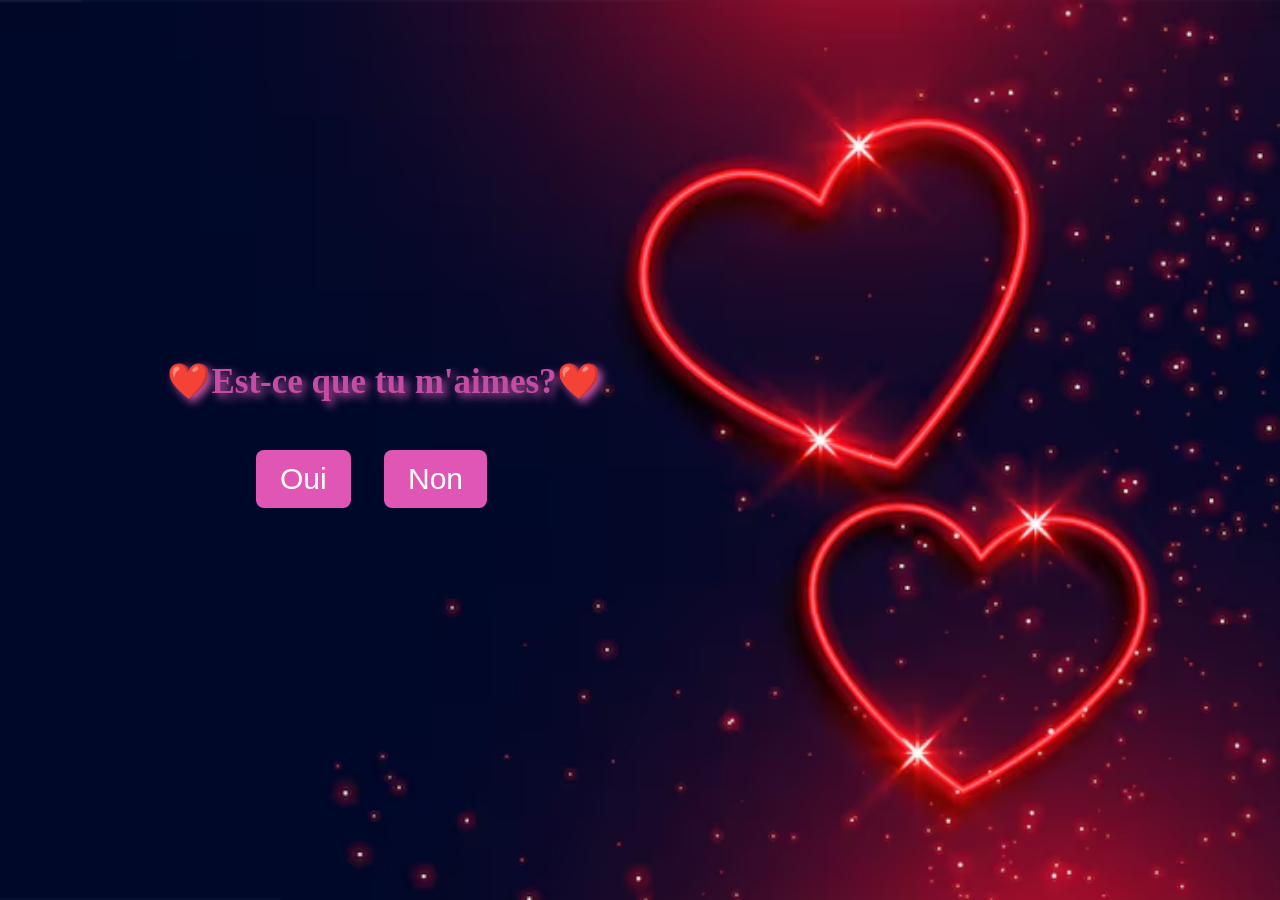
<file: index.html>
<!DOCTYPE html>
<html lang="fr">
<head>
    <meta charset="UTF-8">
    <title>Mon site web</title>
    <link rel="stylesheet" href="style/style.css">
    <link rel="stylesheet" href="style/style_index.css">
</head>

<body class="body">
    <h1 class="h1">❤️Est-ce que tu m'aimes?❤️</h1>
    <div>
        <a href="Diapo/page_oui.html">
            <button type="button" class="bouton-index-oui">Oui</button>
        </a>
    </div>
    <div>
        <a href="Diapo/page_non.html">
            <button type="button" class="bouton-index-non">Non</button>
        </a>
    </div>
</body>
</html>
</file>
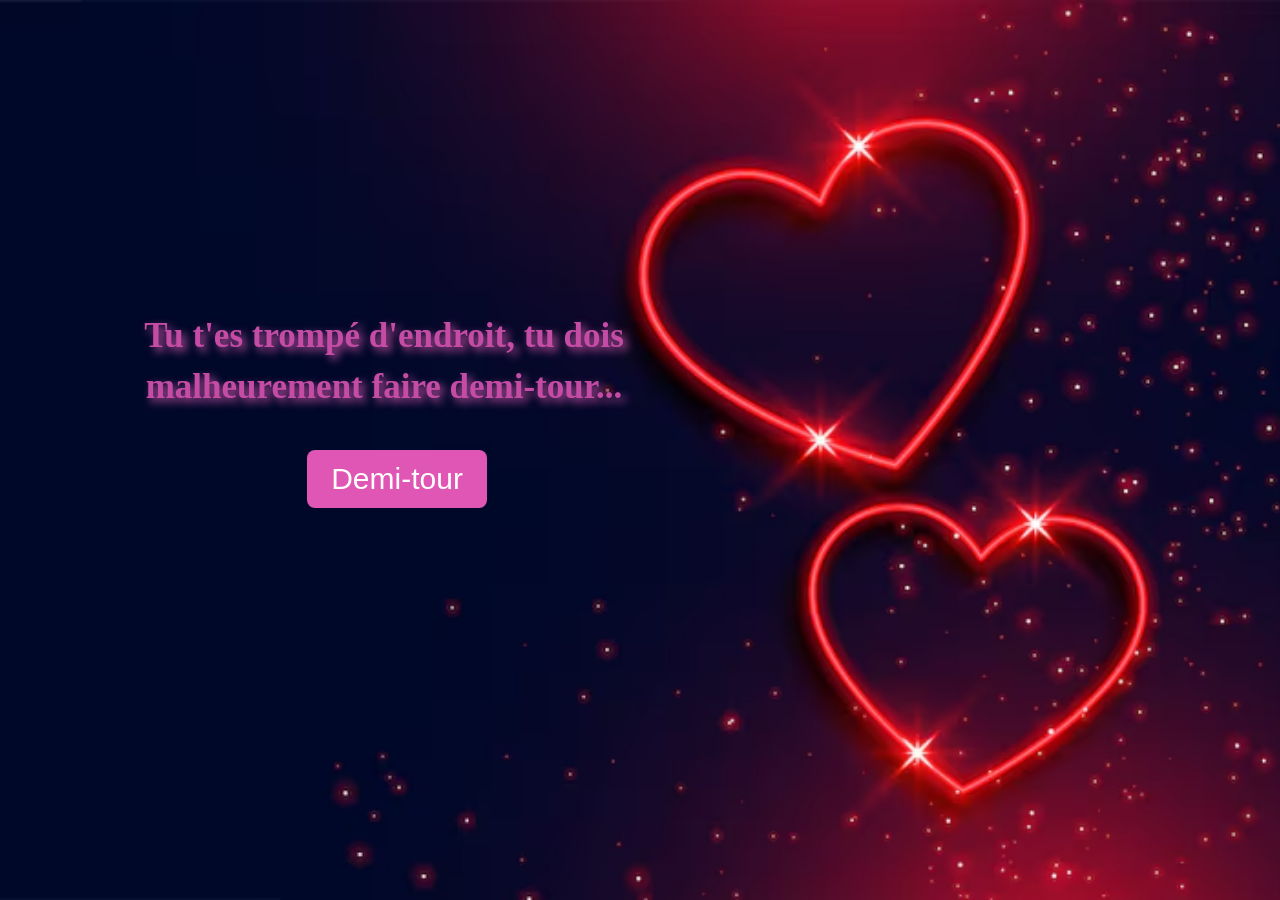
<file: Diapo/page_non.html>
<!DOCTYPE html>
<html lang="fr">
<head>
    <meta charset="UTF-8">
    <title>Non</title>
    <link rel="stylesheet" href="../style/style.css">
    <link rel="stylesheet" href="../style/style_page_non.css">
</head>

<body class="body">
    <h1 class="h1">Tu t'es trompé d'endroit, tu dois</h1>
    <h2 class="h2"> malheurement faire demi-tour...</h2>
    <div>
        <a href="../index.html">
            <button type="button" class="bouton-retour">Demi-tour</button>
        </a>
    </div>
</body>
</html>
</file>
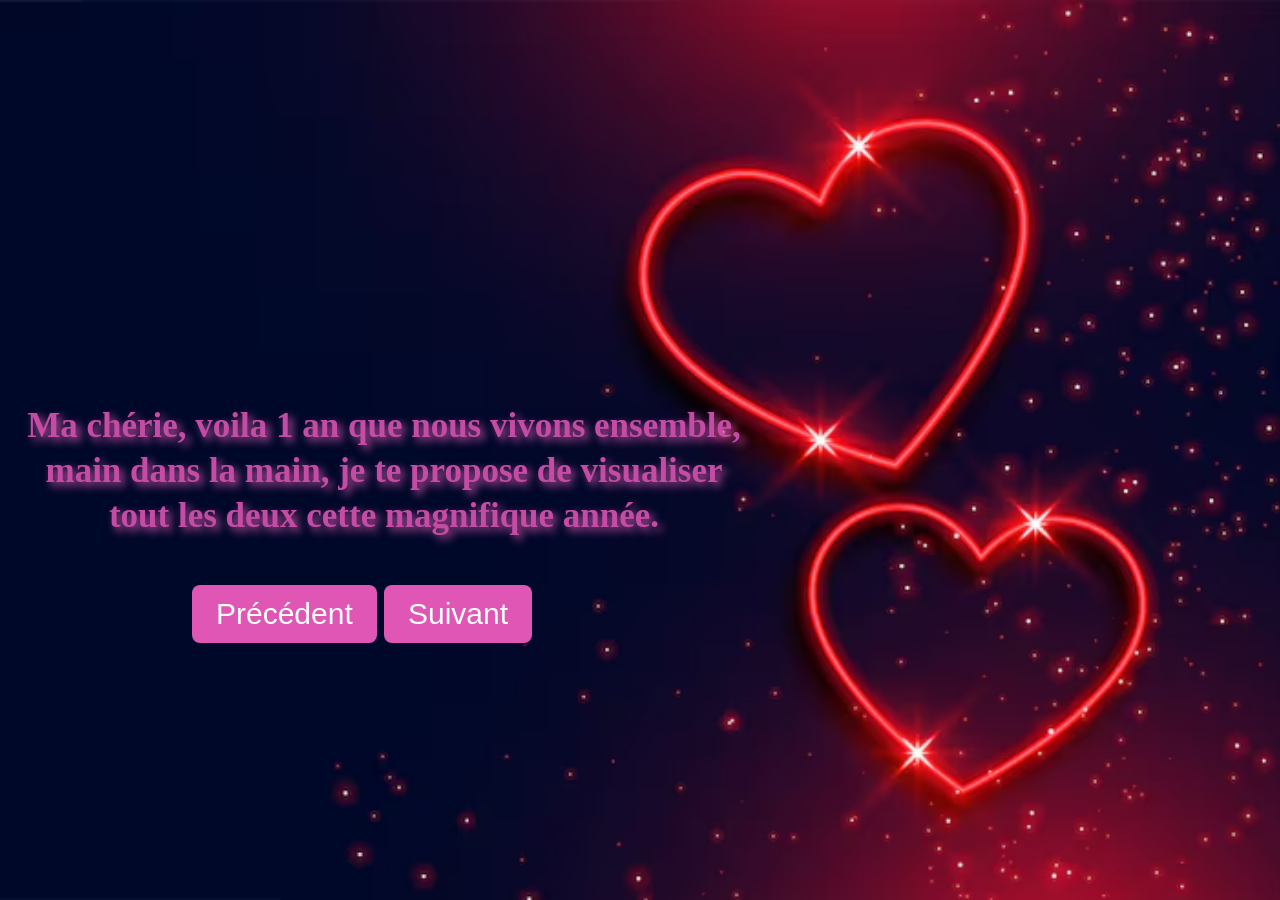
<file: Diapo/page_oui.html>
<!DOCTYPE html>
<html lang="fr">
<head>
    <meta charset="UTF-8">
    <title>Oui</title>
    <link rel="stylesheet" href="../style/style.css">
    <link rel="stylesheet" href="../style/style_page_oui.css">
</head>

<body class="body">
    <h1 class="h1">Ma chérie, voila 1 an que nous vivons ensemble,</h1>
    <h1 class="h2">main dans la main, je te propose de visualiser</h1>
    <h1 class="h3">tout les deux cette magnifique année.</h1>

    <a href="../index.html">
        <button type="button" class="bouton-précédent">Précédent</button>
    </a>
    <a href="premiere_page.html">
        <button type="button" class="bouton-suivant">Suivant</button>
    </a>
</body>
</html>
</file>
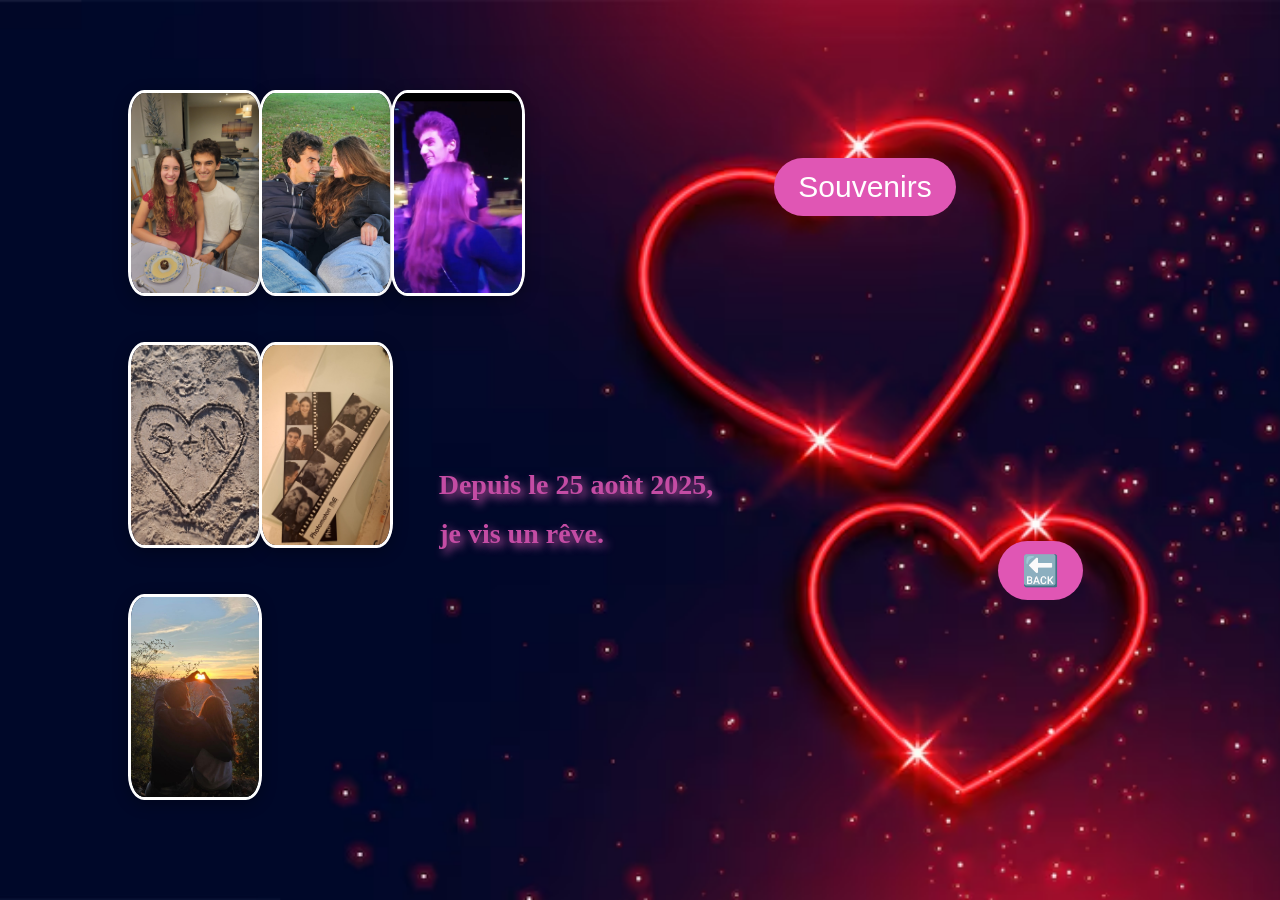
<file: Diapo/premiere_page.html>
<!DOCTYPE html>
<html lang="fr">
<head>
    <meta charset="UTF-8">
    <title>première_page</title>
    <link rel="stylesheet" href="../style/style_premiere_page.css">
    <link rel="stylesheet" href="../style/style.css">
</head>

<body class="body">
    <img src="../Photos/Nous/IMG-20251010-WA0041.jpg" alt="Erreur" class="ma-photo1">
    <img src="../Photos/Nous/IMG-20251026-WA0035.jpg" alt="Erreur" class="ma-photo2">
    <img src="../Photos/Nous/IMG-20260119-WA0011.jpg" alt="Erreur" class="ma-photo3">
    <img src="../Photos/Nous/IMG-20260119-WA0019.jpg" alt="Erreur" class="ma-photo4">
    <img src="../Photos/Nous/Snapchat-2056490409.jpg" alt="Erreur" class="ma-photo5">
    <img src="../Photos/Nous/Snapchat-1994651580.jpg" alt="Erreur" class="ma-photo6">

    <h1 class="h1">Depuis le 25 août 2025,</h1>
    <h2 class="h2">je vis un rêve.</h2>

    <a href="souvenir1.html">
        <button type="button" class="bouton_souvenirs">Souvenirs</button>
    </a>
    
    <div>
        <a href="page_oui.html">
            <button type="button" class="bouton_back">🔙</button>
        </a>
    </div>
</body>
</html>
</file>
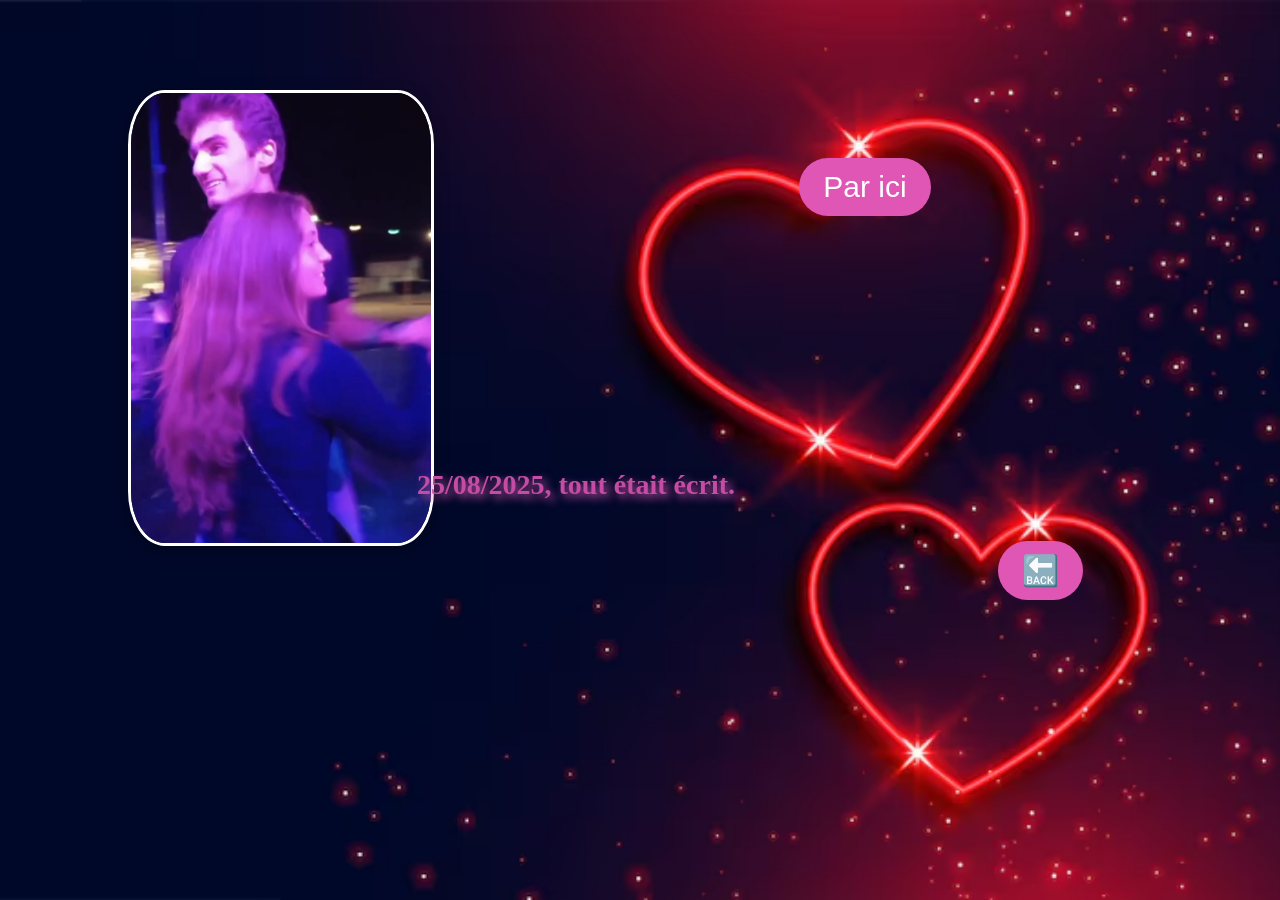
<file: Diapo/souvenir1.html>
<!DOCTYPE html>
<html lang="fr">
<head>
    <meta charset="UTF-8">
    <title>Souvenir1</title>
    <link rel="stylesheet" href="../style/style.css">
    <link rel="stylesheet" href="../style/style_souvenir1.css">
</head>
<body class="body">
    <img src="../Photos/Nous/IMG-20260119-WA0011.jpg" alt="Erreur" class="ma-photo1">

    <h1 class="h1">25/08/2025, tout était écrit.</h1>

    <a href="souvenir2.html">
        <button type="button" class="bouton_souvenir1">Par ici</button>
    </a>

    <div>
        <a href="premiere_page.html">
            <button type="button" class="bouton_back">🔙</button>
        </a>
    </div>
</body>
</html>
</file>
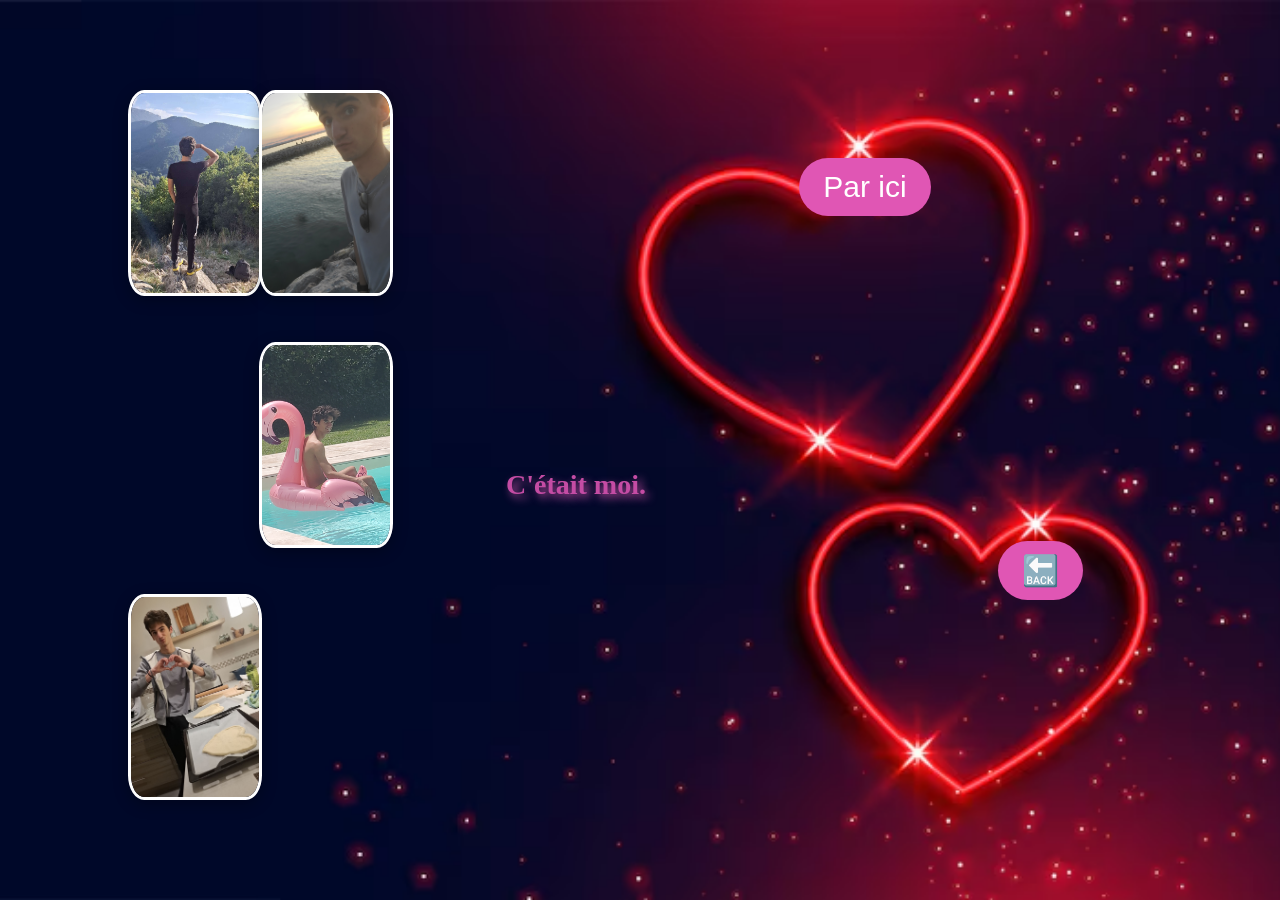
<file: Diapo/souvenir2.html>
<!DOCTYPE html>
<html lang="fr">
<head>
    <meta charset="UTF-8">
    <title>Souvenir2</title>
    <link rel="stylesheet" href="../style/style.css">
    <link rel="stylesheet" href="../style/style_souvenir2.css">
</head>
<body class="body">
    <img src="../Photos/Moi/Snapchat-2139620278.jpg" alt="Erreur" class="ma-photo1">
    <img src="../Photos/Moi/Snapchat-1953225259.jpg" alt="Erreur" class="ma-photo2">
    <img src="../Photos/Moi/Snapchat-1952620762.jpg" alt="Erreur" class="ma-photo6">
    <img src="../Photos/Moi/20260614_120301.jpg" alt="Erreur" class="ma-photo5">

    <h1 class="h1">C'était moi.</h1>

    <a href="souvenir3.html">
        <button type="button" class="bouton_souvenir1">Par ici</button>
    </a>

    <div>
        <a href="souvenir1.html">
            <button type="button" class="bouton_back">🔙</button>
        </a>
    </div>
</body>
</html>
</file>
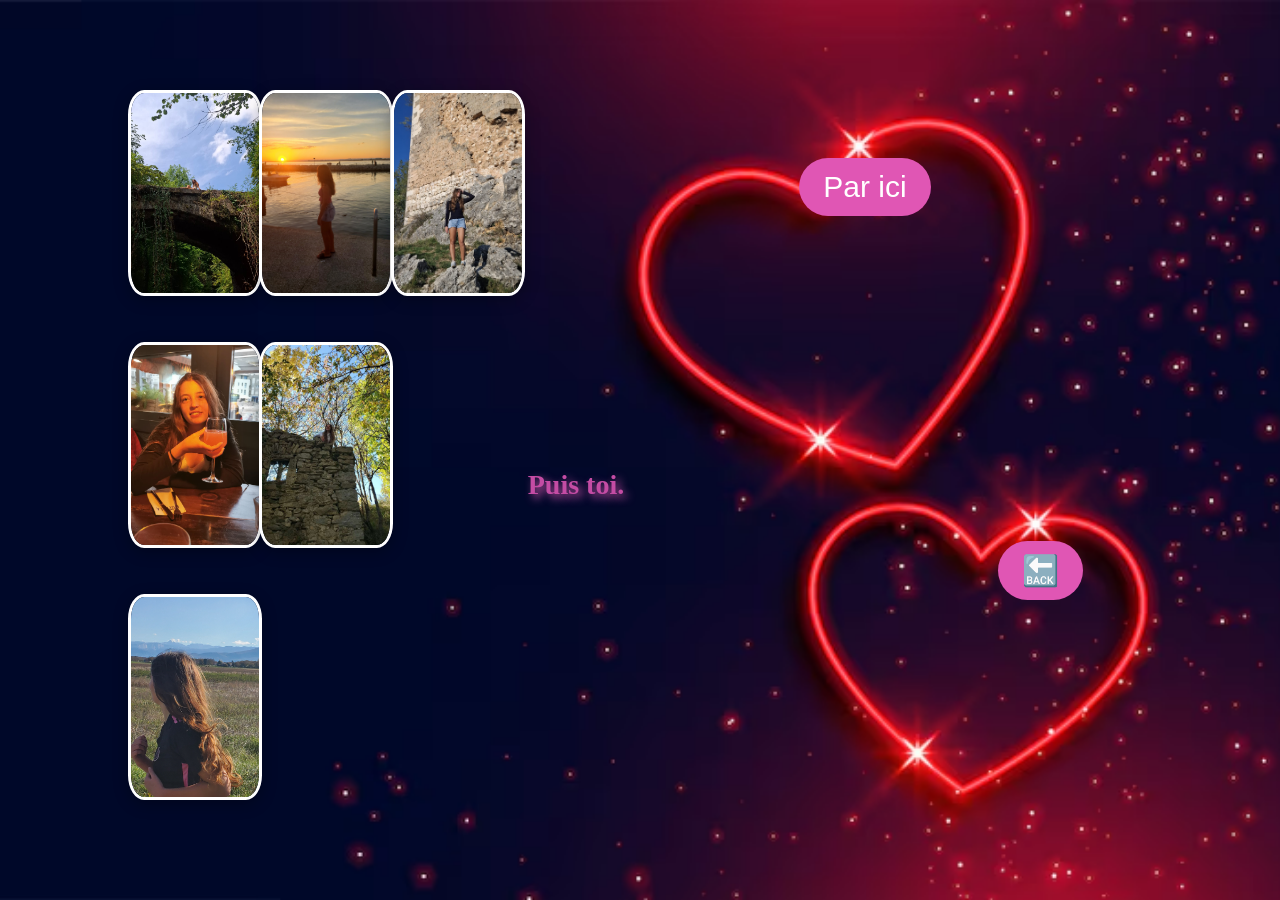
<file: Diapo/souvenir3.html>
<!DOCTYPE html>
<html lang="fr">
<head>
    <meta charset="UTF-8">
    <title>Souvenir3</title>
    <link rel="stylesheet" href="../style/style.css">
    <link rel="stylesheet" href="../style/style_souvenir3.css">
</head>
<body class="body">
    <img src="../Photos/Nono/IMG-20260804-WA0042.jpg" alt="Erreur" class="ma-photo1">
    <img src="../Photos/Nono/20260806_205244.jpg" alt="Erreur" class="ma-photo2">
    <img src="../Photos/Nono/IMG-20260119-WA0040.jpg" alt="Erreur" class="ma-photo3">
    <img src="../Photos/Nono/WhatsApp Image 2026-08-09 at 1.38.35 PM.jpeg" alt="Erreur" class="ma-photo4">
    <img src="../Photos/Nono/Snapchat-27024195.jpg" alt="Erreur" class="ma-photo5">
    <img src="../Photos/Nono/20251108_111421.jpg" alt="Erreur" class="ma-photo6">

    <h1 class="h1">Puis toi.</h1>

    <a href="souvenir4.html">
        <button type="button" class="bouton_souvenir1">Par ici</button>
    </a>

    <div>
        <a href="souvenir2.html">
            <button type="button" class="bouton_back">🔙</button>
        </a>
    </div>
</body>
</html>
</file>
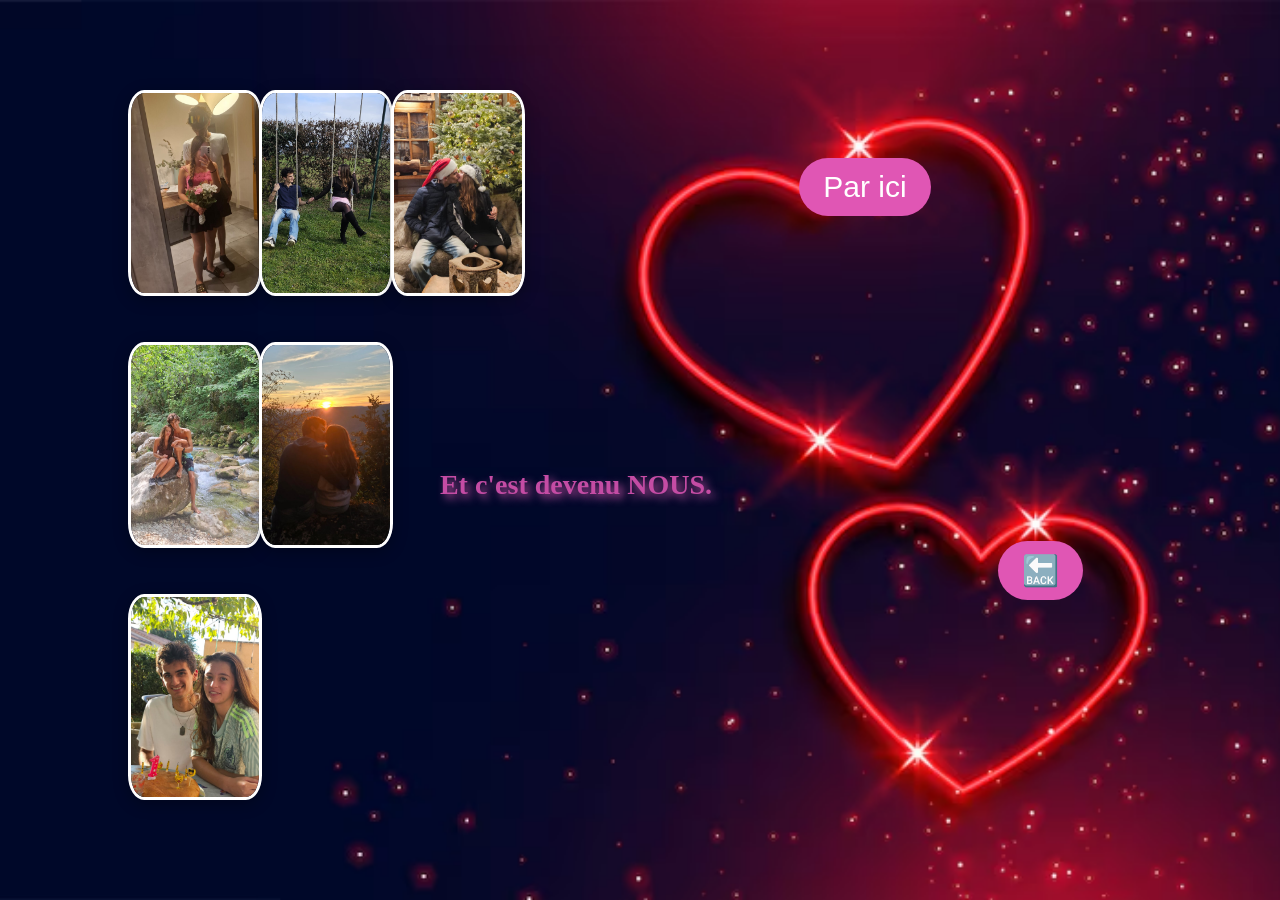
<file: Diapo/souvenir4.html>
<!DOCTYPE html>
<html lang="fr">
<head>
    <meta charset="UTF-8">
    <title>Souvenir4</title>
    <link rel="stylesheet" href="../style/style.css">
    <link rel="stylesheet" href="../style/style_souvenir4.css">
</head>
<body class="body">
    <img src="../Photos/Nous/IMG-20260716-WA0006.jpg" alt="Erreur" class="ma-photo1">
    <img src="../Photos/Nous/IMG-20260207-WA0045.jpg" alt="Erreur" class="ma-photo2">
    <img src="../Photos/Nous/IMG-20251221-WA0016.jpg" alt="Erreur" class="ma-photo3">
    <img src="../Photos/Nous/IMG-20260804-WA0053.jpg" alt="Erreur" class="ma-photo4">
    <img src="../Photos/Nous/IMG-20260119-WA0009.jpg" alt="Erreur" class="ma-photo5">
    <img src="../Photos/Nous/IMG-20260119-WA0032.jpg" alt="Erreur" class="ma-photo6">

    <h1 class="h1">Et c'est devenu NOUS.</h1>

    <a href="souvenir5.html">
        <button type="button" class="bouton_souvenir1">Par ici</button>
    </a>

    <div>
        <a href="souvenir3.html">
            <button type="button" class="bouton_back">🔙</button>
        </a>
    </div>
</body>
</html>
</file>
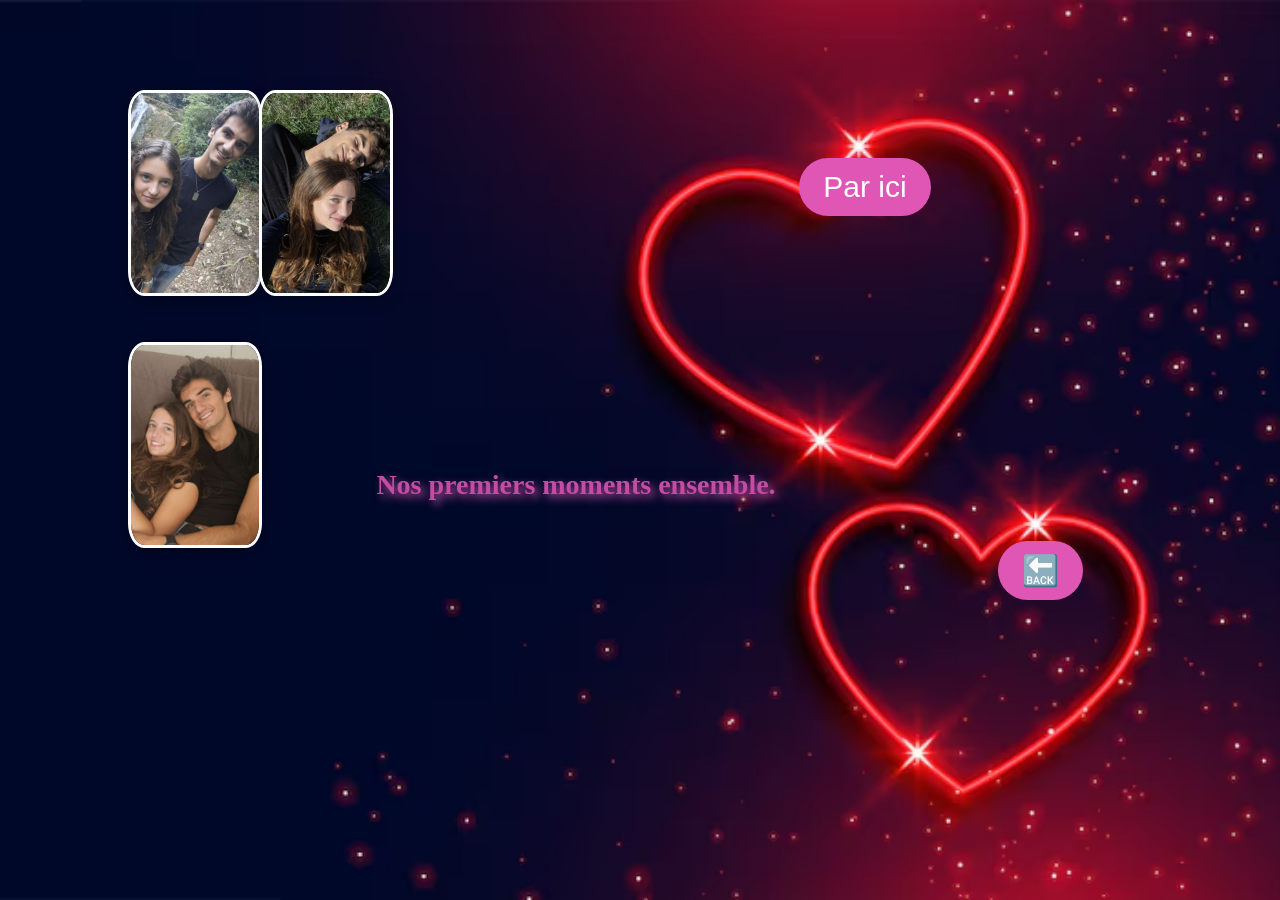
<file: Diapo/souvenir5.html>
<!DOCTYPE html>
<html lang="fr">
<head>
    <meta charset="UTF-8">
    <title>Souvenir5</title>
    <link rel="stylesheet" href="../style/style.css">
    <link rel="stylesheet" href="../style/style_souvenir5.css">
</head>
<body class="body">
    <img src="../Photos/Premiers_dates/Snapchat-654687276.jpg" alt="Erreur" class="ma-photo1">
    <img src="../Photos/Premiers_dates/Snapchat-1602364130.jpg" alt="Erreur" class="ma-photo2">
    <img src="../Photos/Premiers_dates/Snapchat-2093910826.jpg" alt="Erreur" class="ma-photo4">

    <h1 class="h1">Nos premiers moments ensemble.</h1>

    <a href="souvenir6.html">
        <button type="button" class="bouton_souvenir1">Par ici</button>
    </a>

    <div>
        <a href="souvenir4.html">
            <button type="button" class="bouton_back">🔙</button>
        </a>
    </div>
</body>
</html>
</file>
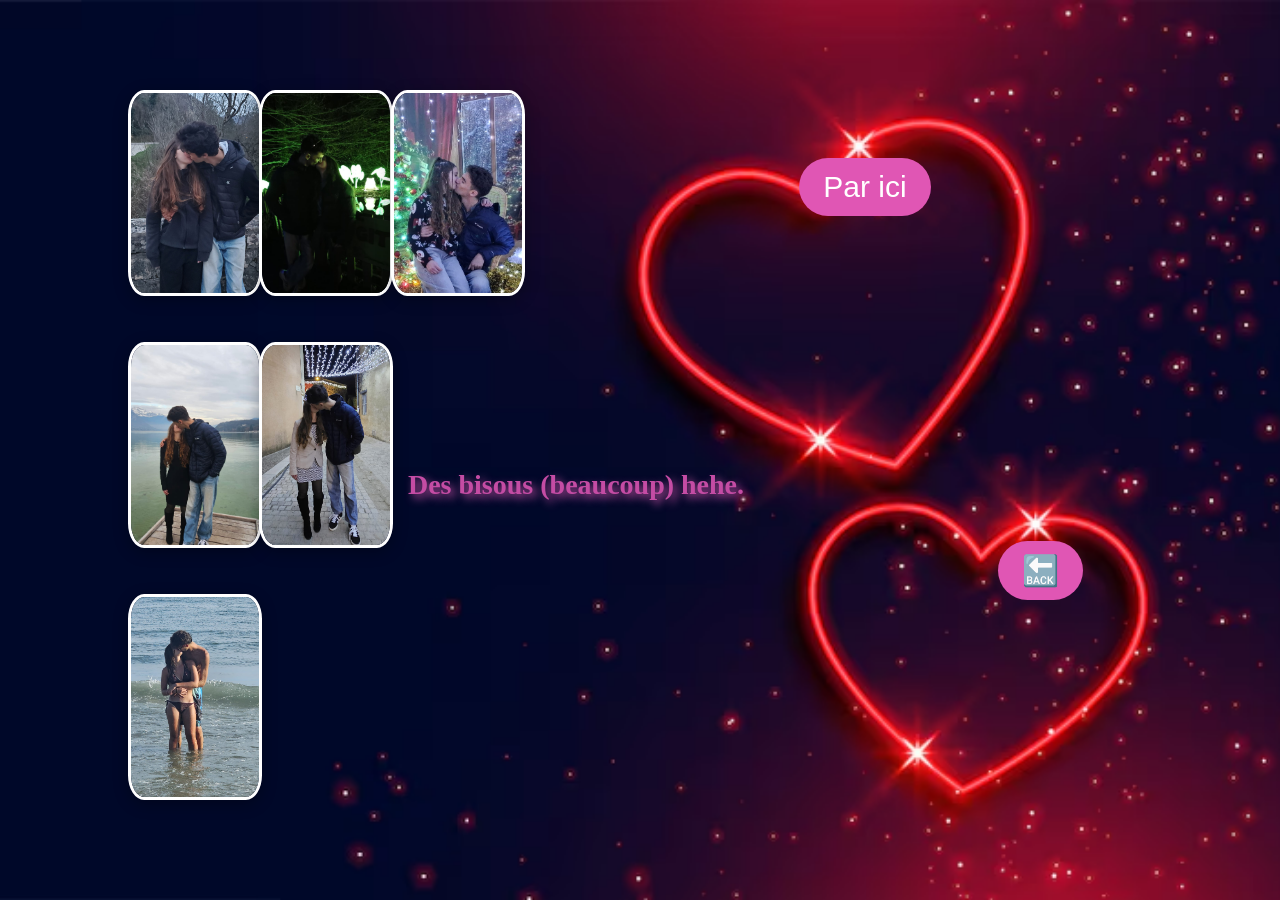
<file: Diapo/souvenir6.html>
<!DOCTYPE html>
<html lang="fr">
<head>
    <meta charset="UTF-8">
    <title>Souvenir6</title>
    <link rel="stylesheet" href="../style/style.css">
    <link rel="stylesheet" href="../style/style_souvenir6.css">
</head>
<body class="body">
    <img src="../Photos/Bisous/20260313_185753.jpg" alt="Erreur" class="ma-photo1">
    <img src="../Photos/Bisous/IMG-20251208-WA0175.jpg" alt="Erreur" class="ma-photo2">
    <img src="../Photos/Bisous/IMG-20251218-WA0036.jpg" alt="Erreur" class="ma-photo3">
    <img src="../Photos/Bisous/IMG-20251221-WA0083.jpg" alt="Erreur" class="ma-photo4">
    <img src="../Photos/Bisous/IMG-20260119-WA0006.jpg" alt="Erreur" class="ma-photo5">
    <img src="../Photos/Bisous/WhatsApp Image 2026-08-09 at 1.45.57 PM.jpeg" alt="Erreur" class="ma-photo6">

    <h1 class="h1">Des bisous (beaucoup) hehe.</h1>

    <a href="souvenir7.html">
        <button type="button" class="bouton_souvenir1">Par ici</button>
    </a>

    <div>
        <a href="souvenir5.html">
            <button type="button" class="bouton_back">🔙</button>
        </a>
    </div>
</body>
</html>
</file>
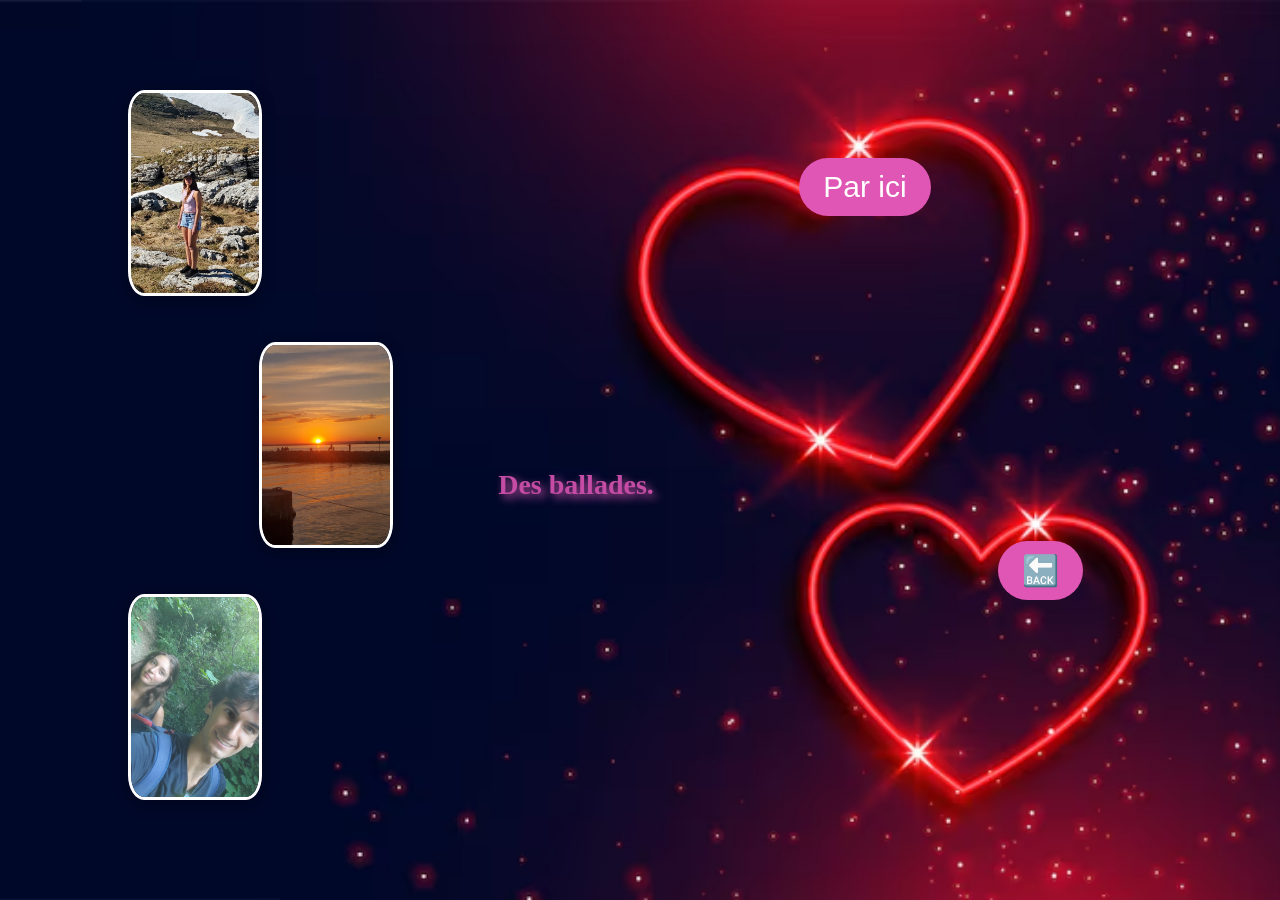
<file: Diapo/souvenir8.html>
<!DOCTYPE html>
<html lang="fr">
<head>
    <meta charset="UTF-8">
    <title>Souvenir8</title>
    <link rel="stylesheet" href="../style/style.css">
    <link rel="stylesheet" href="../style/style_souvenir8.css">
</head>
<body class="body">
    <img src="../Photos/Ballade/20260407_163112.jpg" alt="Erreur" class="ma-photo1">
    <img src="../Photos/Ballade/20260806_205351.jpg" alt="Erreur" class="ma-photo5">
    <img src="../Photos/Ballade/20260617_190100.jpg" alt="Erreur" class="ma-photo6">

    <h1 class="h1">Des ballades.</h1>

    <a href="souvenir9.html">
        <button type="button" class="bouton_souvenir1">Par ici</button>
    </a>

    <div>
        <a href="souvenir7.html">
            <button type="button" class="bouton_back">🔙</button>
        </a>
    </div>
</body>
</html>
</file>
<file: style/style.css>
/*body*/
body
{
    /* Chemin vers votre image (locale ou lien internet) */
    background-image: url('../Photos/fond.avif'); 
    
    /* Empêche l'image de se répéter comme une mosaïque */
    background-repeat: no-repeat; 
    
    /* Couvre tout l'écran, peu importe la taille du navigateur */
    background-size: cover; 
    
    /* Reste fixe lors du défilement de la page */
    background-attachment: fixed; 
    
    /* Centre l'image verticalement et horizontalement */
    background-position: center center;

    /*Texte*/
    color:antiquewhite;
    font-size: 25px;
    text-align: center;
}
</file>
<file: style/style_index.css>
/*Texte*/
.h1
{
    position: absolute;   /* Permet de placer le texte n'importe où */
    top: 37.5%;             /* Déplace le texte par rapport au haut de l'écran (ex: 5%) */
    left: 30%;            /* Centre le bloc sur l'écran */
    transform: translateX(-50%); /* Ajuste le centrage parfait du texte */
    
    width: auto;          /* Laisse le texte prendre sa taille naturelle */
    white-space: nowrap;  /* Force le texte à rester sur une seule ligne */
    z-index: 999;         /* Force le titre à passer devant absolument tout */

    /* RETRECIR ET ENJOLIVER */
    font-size: 35px;      /* Plus petit pour ne pas toucher les photos */
    font-family:'Dancing Script', cursive;
    color: rgb(196, 76, 164);
    text-shadow: 4px 4px 8px rgba(220, 90, 179, 0.9);
}


/*Bouton index*/
.bouton-index-oui
{
    position: absolute;
    top: 50%;
    left: 20%;

    background-color: #e056b4;
    color: white;
    padding: 12px 24px;
    font-size: 30px;
    border: none;
    border-radius: 8px;
    cursor: pointer;
    transition: background 0.3s;
}

.bouton-index-non
{
    position: absolute;
    top: 50%;
    left: 30%;

    background-color: #e056b4;
    color: white;
    padding: 12px 24px;
    font-size: 30px;
    border: none;
    border-radius: 8px;
    cursor: pointer;
    transition: background 0.3s;
}
</file>
<file: style/style_page_non.css>
/*Texte*/
.h1
{
    position: absolute;   /* Permet de placer le texte n'importe où */
    top: 32.5%;             /* Déplace le texte par rapport au haut de l'écran (ex: 5%) */
    left: 30%;            /* Centre le bloc sur l'écran */
    transform: translateX(-50%); /* Ajuste le centrage parfait du texte */
    
    width: auto;          /* Laisse le texte prendre sa taille naturelle */
    white-space: nowrap;  /* Force le texte à rester sur une seule ligne */
    z-index: 999;         /* Force le titre à passer devant absolument tout */

    /* RETRECIR ET ENJOLIVER */
    font-size: 35px;      /* Plus petit pour ne pas toucher les photos */
    font-family:'Dancing Script', cursive;
    color: rgb(196, 76, 164);
    text-shadow: 4px 4px 8px rgba(220, 90, 179, 0.9);
}

.h2
{
    position: absolute;   /* Permet de placer le texte n'importe où */
    top: 37.5%;             /* Déplace le texte par rapport au haut de l'écran (ex: 5%) */
    left: 30%;            /* Centre le bloc sur l'écran */
    transform: translateX(-50%); /* Ajuste le centrage parfait du texte */
    
    width: auto;          /* Laisse le texte prendre sa taille naturelle */
    white-space: nowrap;  /* Force le texte à rester sur une seule ligne */
    z-index: 999;         /* Force le titre à passer devant absolument tout */

    /* RETRECIR ET ENJOLIVER */
    font-size: 35px;      /* Plus petit pour ne pas toucher les photos */
    font-family:'Dancing Script', cursive;
    color: rgb(196, 76, 164);
    text-shadow: 4px 4px 8px rgba(220, 90, 179, 0.9);
}

/*Bouton retour*/
.bouton-retour
{
    position: absolute;
    top: 50%;
    left: 24%;

    background-color: #e056b4;
    color: white;
    padding: 12px 24px;
    font-size: 30px;
    border: none;
    border-radius: 8px;
    cursor: pointer;
    transition: background 0.3s;
}
</file>
<file: style/style_page_oui.css>
/*Texte*/
.h1
{
    position: absolute;   /* Permet de placer le texte n'importe où */
    top: 42.5%;             /* Déplace le texte par rapport au haut de l'écran (ex: 5%) */
    left: 30%;            /* Centre le bloc sur l'écran */
    transform: translateX(-50%); /* Ajuste le centrage parfait du texte */
    
    width: auto;          /* Laisse le texte prendre sa taille naturelle */
    white-space: nowrap;  /* Force le texte à rester sur une seule ligne */
    z-index: 999;         /* Force le titre à passer devant absolument tout */

    /* RETRECIR ET ENJOLIVER */
    font-size: 35px;      /* Plus petit pour ne pas toucher les photos */
    font-family:'Dancing Script', cursive;
    color: rgb(196, 76, 164);
    text-shadow: 4px 4px 8px rgba(220, 90, 179, 0.9);
}

.h2
{
    position: absolute;   /* Permet de placer le texte n'importe où */
    top: 47.5%;             /* Déplace le texte par rapport au haut de l'écran (ex: 5%) */
    left: 30%;            /* Centre le bloc sur l'écran */
    transform: translateX(-50%); /* Ajuste le centrage parfait du texte */
    
    width: auto;          /* Laisse le texte prendre sa taille naturelle */
    white-space: nowrap;  /* Force le texte à rester sur une seule ligne */
    z-index: 999;         /* Force le titre à passer devant absolument tout */

    /* RETRECIR ET ENJOLIVER */
    font-size: 35px;      /* Plus petit pour ne pas toucher les photos */
    font-family:'Dancing Script', cursive;
    color: rgb(196, 76, 164);
    text-shadow: 4px 4px 8px rgba(220, 90, 179, 0.9);
}

.h3
{
    position: absolute;   /* Permet de placer le texte n'importe où */
    top: 52.5%;             /* Déplace le texte par rapport au haut de l'écran (ex: 5%) */
    left: 30%;            /* Centre le bloc sur l'écran */
    transform: translateX(-50%); /* Ajuste le centrage parfait du texte */
    
    width: auto;          /* Laisse le texte prendre sa taille naturelle */
    white-space: nowrap;  /* Force le texte à rester sur une seule ligne */
    z-index: 999;         /* Force le titre à passer devant absolument tout */

    /* RETRECIR ET ENJOLIVER */
    font-size: 35px;      /* Plus petit pour ne pas toucher les photos */
    font-family:'Dancing Script', cursive;
    color: rgb(196, 76, 164);
    text-shadow: 4px 4px 8px rgba(220, 90, 179, 0.9);
}

/*Boutons*/
.bouton-précédent
{
    position: absolute;
    top: 65%;
    left: 15%;

    background-color: #e056b4;
    color: white;
    padding: 12px 24px;
    font-size: 30px;
    border: none;
    border-radius: 8px;
    cursor: pointer;
    transition: background 0.3s;
}

.bouton-suivant
{
    position: absolute;
    top: 65%;
    left: 30%;

    background-color: #e056b4;
    color: white;
    padding: 12px 24px;
    font-size: 30px;
    border: none;
    border-radius: 8px;
    cursor: pointer;
    transition: background 0.3s;
}
</file>
<file: style/style_premiere_page.css>
/*Photos de la premiere page*/
.ma-photo1 
{
    position: absolute;
    top: 10%;            /* Distance par rapport au haut de l'écran (ex: 15%) */
    left: 10%;           /* Distance par rapport à la gauche de l'écran (ex: 10%) */
    max-width: 10%;      /* Taille de la photo */
    height: auto;
    border-radius: 12px; /* Optionnel : arrondit les angles de la photo */
    box-shadow: 0 4px 15px rgba(0, 0, 0, 0.3); /* Optionnel : ajoute une jolie ombre */

    width: 250px;              /* Définissez une largeur fixe pour le cadre */
    height: 200px;             /* Définissez une hauteur fixe identique (pour faire un carré) */
    object-fit: cover;         /* Coupe les bords et garde uniquement le centre de la photo */
    object-position: center;   /* Cadre précisément sur le milieu (horizontal et vertical) */
    border-radius: 12%;        /* Optionnel : transforme le carré en un parfait cercle */
    border: 3px solid white;   /* Optionnel : ajoute un joli contour blanc */
}

.ma-photo2
{
    position: absolute;
    top: 10%;            /* Distance par rapport au haut de l'écran (ex: 15%) */
    left: 20.25%;           /* Distance par rapport à la gauche de l'écran (ex: 10%) */
    max-width: 10%;      /* Taille de la photo */
    height: auto;
    border-radius: 12px; /* Optionnel : arrondit les angles de la photo */
    box-shadow: 0 4px 15px rgba(0, 0, 0, 0.3); /* Optionnel : ajoute une jolie ombre */

    width: 250px;              /* Définissez une largeur fixe pour le cadre */
    height: 200px;             /* Définissez une hauteur fixe identique (pour faire un carré) */
    object-fit: cover;         /* Coupe les bords et garde uniquement le centre de la photo */
    object-position: center 20%;   /* Cadre précisément sur le milieu (horizontal et vertical) */
    border-radius: 12%;        /* Optionnel : transforme le carré en un parfait cercle */
    border: 3px solid white;   /* Optionnel : ajoute un joli contour blanc */
}

.ma-photo3
{
    position: absolute;
    top: 10%;            /* Distance par rapport au haut de l'écran (ex: 15%) */
    left: 30.5757%;           /* Distance par rapport à la gauche de l'écran (ex: 10%) */
    max-width: 10%;      /* Taille de la photo */
    height: auto;
    border-radius: 12px; /* Optionnel : arrondit les angles de la photo */
    box-shadow: 0 4px 15px rgba(0, 0, 0, 0.3); /* Optionnel : ajoute une jolie ombre */

    width: 250px;              /* Définissez une largeur fixe pour le cadre */
    height: 200px;             /* Définissez une hauteur fixe identique (pour faire un carré) */
    object-fit: cover;         /* Coupe les bords et garde uniquement le centre de la photo */
    object-position: center 20%;   /* Cadre précisément sur le milieu (horizontal et vertical) */
    border-radius: 12%;        /* Optionnel : transforme le carré en un parfait cercle */
    border: 3px solid white;   /* Optionnel : ajoute un joli contour blanc */
}

.ma-photo4
{
    position: absolute;
    top: 38%;            /* Distance par rapport au haut de l'écran (ex: 15%) */
    left: 10%;           /* Distance par rapport à la gauche de l'écran (ex: 10%) */
    max-width: 10%;      /* Taille de la photo */
    height: auto;
    border-radius: 12px; /* Optionnel : arrondit les angles de la photo */
    box-shadow: 0 4px 15px rgba(0, 0, 0, 0.3); /* Optionnel : ajoute une jolie ombre */

    width: 250px;              /* Définissez une largeur fixe pour le cadre */
    height: 200px;             /* Définissez une hauteur fixe identique (pour faire un carré) */
    object-fit: cover;         /* Coupe les bords et garde uniquement le centre de la photo */
    object-position: center;   /* Cadre précisément sur le milieu (horizontal et vertical) */
    border-radius: 12%;        /* Optionnel : transforme le carré en un parfait cercle */
    border: 3px solid white;   /* Optionnel : ajoute un joli contour blanc */
}

.ma-photo5
{
    position: absolute;
    top: 38%;            /* Distance par rapport au haut de l'écran (ex: 15%) */
    left: 20.25%;           /* Distance par rapport à la gauche de l'écran (ex: 10%) */
    max-width: 10%;      /* Taille de la photo */
    height: auto;
    border-radius: 12px; /* Optionnel : arrondit les angles de la photo */
    box-shadow: 0 4px 15px rgba(0, 0, 0, 0.3); /* Optionnel : ajoute une jolie ombre */

    width: 250px;              /* Définissez une largeur fixe pour le cadre */
    height: 200px;             /* Définissez une hauteur fixe identique (pour faire un carré) */
    object-fit: cover;         /* Coupe les bords et garde uniquement le centre de la photo */
    object-position: center 70%;   /* Cadre précisément sur le milieu (horizontal et vertical) */
    border-radius: 12%;        /* Optionnel : transforme le carré en un parfait cercle */
    border: 3px solid white;   /* Optionnel : ajoute un joli contour blanc */
}

.ma-photo6
{
    position: absolute;
    top: 66%;            /* Distance par rapport au haut de l'écran (ex: 15%) */
    left: 10%;           /* Distance par rapport à la gauche de l'écran (ex: 10%) */
    max-width: 10%;      /* Taille de la photo */
    height: auto;
    border-radius: 12px; /* Optionnel : arrondit les angles de la photo */
    box-shadow: 0 4px 15px rgba(0, 0, 0, 0.3); /* Optionnel : ajoute une jolie ombre */

    width: 250px;              /* Définissez une largeur fixe pour le cadre */
    height: 200px;             /* Définissez une hauteur fixe identique (pour faire un carré) */
    object-fit: cover;         /* Coupe les bords et garde uniquement le centre de la photo */
    object-position: center;   /* Cadre précisément sur le milieu (horizontal et vertical) */
    border-radius: 12%;        /* Optionnel : transforme le carré en un parfait cercle */
    border: 3px solid white;   /* Optionnel : ajoute un joli contour blanc */
}

/*Texte*/
.h1
{
    position: absolute;   /* Permet de placer le texte n'importe où */
    top: 50%;             /* Déplace le texte par rapport au haut de l'écran (ex: 5%) */
    left: 45%;            /* Centre le bloc sur l'écran */
    transform: translateX(-50%); /* Ajuste le centrage parfait du texte */
    
    width: auto;          /* Laisse le texte prendre sa taille naturelle */
    white-space: nowrap;  /* Force le texte à rester sur une seule ligne */
    z-index: 999;         /* Force le titre à passer devant absolument tout */

    /* RETRECIR ET ENJOLIVER */
    font-size: 28px;      /* Plus petit pour ne pas toucher les photos */
    font-family:'Dancing Script', cursive;
    color: rgb(196, 76, 164);
    text-shadow: 4px 4px 8px rgba(220, 90, 179, 0.9);
}

.h2
{
    position: absolute;   /* Permet de placer le texte n'importe où */
    top: 55%;             /* Déplace le texte par rapport au haut de l'écran (ex: 5%) */
    left: 40.75%;            /* Centre le bloc sur l'écran */
    transform: translateX(-50%); /* Ajuste le centrage parfait du texte */
    
    width: auto;          /* Laisse le texte prendre sa taille naturelle */
    white-space: nowrap;  /* Force le texte à rester sur une seule ligne */
    z-index: 999;         /* Force le titre à passer devant absolument tout */

    /* RETRECIR ET ENJOLIVER */
    font-size: 28px;      /* Plus petit pour ne pas toucher les photos */
    font-family:'Dancing Script', cursive;
    color: rgb(196, 76, 164);
    text-shadow: 4px 4px 8px rgba(220, 90, 179, 0.9);
}

/*--*/
/*Bouton coeur*/
.bouton_souvenirs
{
    background-color: #e056b4;
    color: white;
    margin-left: 450px;
    margin-top: 150px;
    padding: 12px 24px;
    font-size: 30px;
    border: none;
    border-radius: 80px;
    cursor: pointer;
    transition: background 0.3s;
}

.bouton_back
{
    background-color: #e056b4;
    color: white;
    margin-left: 800px;
    margin-top: 325px;
    padding: 12px 24px;
    font-size: 30px;
    border: none;
    border-radius: 80px;
    cursor: pointer;
    transition: background 0.3s;
}
</file>
<file: style/style_souvenir1.css>
/*Photos de souvenir 1*/
.ma-photo1 
{
    position: absolute;
    top: 10%;            /* Distance par rapport au haut de l'écran (ex: 15%) */
    left: 10%;           /* Distance par rapport à la gauche de l'écran (ex: 10%) */
    height: auto;
    border-radius: 12px; /* Optionnel : arrondit les angles de la photo */
    box-shadow: 0 4px 15px rgba(0, 0, 0, 0.3); /* Optionnel : ajoute une jolie ombre */

    width: 300px;              /* Définissez une largeur fixe pour le cadre */
    height: 450px;             /* Définissez une hauteur fixe identique (pour faire un carré) */
    object-fit: cover;         /* Coupe les bords et garde uniquement le centre de la photo */
    object-position: center;   /* Cadre précisément sur le milieu (horizontal et vertical) */
    border-radius: 12%;        /* Optionnel : transforme le carré en un parfait cercle */
    border: 3px solid white;   /* Optionnel : ajoute un joli contour blanc */
}

/*Bouton*/
.bouton_souvenir1
{
    background-color: #e056b4;
    color: white;
    margin-left: 450px;
    margin-top: 150px;
    padding: 12px 24px;
    font-size: 30px;
    border: none;
    border-radius: 80px;
    cursor: pointer;
    transition: background 0.3s;
}

.bouton_back
{
    background-color: #e056b4;
    color: white;
    margin-left: 800px;
    margin-top: 325px;
    padding: 12px 24px;
    font-size: 30px;
    border: none;
    border-radius: 80px;
    cursor: pointer;
    transition: background 0.3s;
}

/*Texte*/
.h1
{
    position: absolute;   /* Permet de placer le texte n'importe où */
    top: 50%;             /* Déplace le texte par rapport au haut de l'écran (ex: 5%) */
    left: 45%;            /* Centre le bloc sur l'écran */
    transform: translateX(-50%); /* Ajuste le centrage parfait du texte */
    
    width: auto;          /* Laisse le texte prendre sa taille naturelle */
    white-space: nowrap;  /* Force le texte à rester sur une seule ligne */
    z-index: 999;         /* Force le titre à passer devant absolument tout */

    /* RETRECIR ET ENJOLIVER */
    font-size: 28px;      /* Plus petit pour ne pas toucher les photos */
    font-family:'Dancing Script', cursive;
    color: rgb(196, 76, 164);
    text-shadow: 4px 4px 8px rgba(220, 90, 179, 0.9);
}
</file>
<file: style/style_souvenir2.css>
/*Photos de souvenir 1*/
.ma-photo1 
{
    position: absolute;
    top: 10%;            /* Distance par rapport au haut de l'écran (ex: 15%) */
    left: 10%;           /* Distance par rapport à la gauche de l'écran (ex: 10%) */
    max-width: 10%;      /* Taille de la photo */
    height: auto;
    border-radius: 12px; /* Optionnel : arrondit les angles de la photo */
    box-shadow: 0 4px 15px rgba(0, 0, 0, 0.3); /* Optionnel : ajoute une jolie ombre */

    width: 250px;              /* Définissez une largeur fixe pour le cadre */
    height: 200px;             /* Définissez une hauteur fixe identique (pour faire un carré) */
    object-fit: cover;         /* Coupe les bords et garde uniquement le centre de la photo */
    object-position: center;   /* Cadre précisément sur le milieu (horizontal et vertical) */
    border-radius: 12%;        /* Optionnel : transforme le carré en un parfait cercle */
    border: 3px solid white;   /* Optionnel : ajoute un joli contour blanc */
}

.ma-photo2
{
    position: absolute;
    top: 10%;            /* Distance par rapport au haut de l'écran (ex: 15%) */
    left: 20.25%;           /* Distance par rapport à la gauche de l'écran (ex: 10%) */
    max-width: 10%;      /* Taille de la photo */
    height: auto;
    border-radius: 12px; /* Optionnel : arrondit les angles de la photo */
    box-shadow: 0 4px 15px rgba(0, 0, 0, 0.3); /* Optionnel : ajoute une jolie ombre */

    width: 250px;              /* Définissez une largeur fixe pour le cadre */
    height: 200px;             /* Définissez une hauteur fixe identique (pour faire un carré) */
    object-fit: cover;         /* Coupe les bords et garde uniquement le centre de la photo */
    object-position: center 20%;   /* Cadre précisément sur le milieu (horizontal et vertical) */
    border-radius: 12%;        /* Optionnel : transforme le carré en un parfait cercle */
    border: 3px solid white;   /* Optionnel : ajoute un joli contour blanc */
}

.ma-photo3
{
    position: absolute;
    top: 10%;            /* Distance par rapport au haut de l'écran (ex: 15%) */
    left: 30.5757%;           /* Distance par rapport à la gauche de l'écran (ex: 10%) */
    max-width: 10%;      /* Taille de la photo */
    height: auto;
    border-radius: 12px; /* Optionnel : arrondit les angles de la photo */
    box-shadow: 0 4px 15px rgba(0, 0, 0, 0.3); /* Optionnel : ajoute une jolie ombre */

    width: 250px;              /* Définissez une largeur fixe pour le cadre */
    height: 200px;             /* Définissez une hauteur fixe identique (pour faire un carré) */
    object-fit: cover;         /* Coupe les bords et garde uniquement le centre de la photo */
    object-position: center 20%;   /* Cadre précisément sur le milieu (horizontal et vertical) */
    border-radius: 12%;        /* Optionnel : transforme le carré en un parfait cercle */
    border: 3px solid white;   /* Optionnel : ajoute un joli contour blanc */
}

.ma-photo4
{
    position: absolute;
    top: 38%;            /* Distance par rapport au haut de l'écran (ex: 15%) */
    left: 10%;           /* Distance par rapport à la gauche de l'écran (ex: 10%) */
    max-width: 10%;      /* Taille de la photo */
    height: auto;
    border-radius: 12px; /* Optionnel : arrondit les angles de la photo */
    box-shadow: 0 4px 15px rgba(0, 0, 0, 0.3); /* Optionnel : ajoute une jolie ombre */

    width: 250px;              /* Définissez une largeur fixe pour le cadre */
    height: 200px;             /* Définissez une hauteur fixe identique (pour faire un carré) */
    object-fit: cover;         /* Coupe les bords et garde uniquement le centre de la photo */
    object-position: center;   /* Cadre précisément sur le milieu (horizontal et vertical) */
    border-radius: 12%;        /* Optionnel : transforme le carré en un parfait cercle */
    border: 3px solid white;   /* Optionnel : ajoute un joli contour blanc */
}

.ma-photo5
{
    position: absolute;
    top: 38%;            /* Distance par rapport au haut de l'écran (ex: 15%) */
    left: 20.25%;           /* Distance par rapport à la gauche de l'écran (ex: 10%) */
    max-width: 10%;      /* Taille de la photo */
    height: auto;
    border-radius: 12px; /* Optionnel : arrondit les angles de la photo */
    box-shadow: 0 4px 15px rgba(0, 0, 0, 0.3); /* Optionnel : ajoute une jolie ombre */

    width: 250px;              /* Définissez une largeur fixe pour le cadre */
    height: 200px;             /* Définissez une hauteur fixe identique (pour faire un carré) */
    object-fit: cover;         /* Coupe les bords et garde uniquement le centre de la photo */
    object-position: center 70%;   /* Cadre précisément sur le milieu (horizontal et vertical) */
    border-radius: 12%;        /* Optionnel : transforme le carré en un parfait cercle */
    border: 3px solid white;   /* Optionnel : ajoute un joli contour blanc */
}

.ma-photo6
{
    position: absolute;
    top: 66%;            /* Distance par rapport au haut de l'écran (ex: 15%) */
    left: 10%;           /* Distance par rapport à la gauche de l'écran (ex: 10%) */
    max-width: 10%;      /* Taille de la photo */
    height: auto;
    border-radius: 12px; /* Optionnel : arrondit les angles de la photo */
    box-shadow: 0 4px 15px rgba(0, 0, 0, 0.3); /* Optionnel : ajoute une jolie ombre */

    width: 250px;              /* Définissez une largeur fixe pour le cadre */
    height: 200px;             /* Définissez une hauteur fixe identique (pour faire un carré) */
    object-fit: cover;         /* Coupe les bords et garde uniquement le centre de la photo */
    object-position: left;   /* Cadre précisément sur le milieu (horizontal et vertical) */
    border-radius: 12%;        /* Optionnel : transforme le carré en un parfait cercle */
    border: 3px solid white;   /* Optionnel : ajoute un joli contour blanc */
}

/*Bouton*/
.bouton_souvenir1
{
    background-color: #e056b4;
    color: white;
    margin-left: 450px;
    margin-top: 150px;
    padding: 12px 24px;
    font-size: 30px;
    border: none;
    border-radius: 80px;
    cursor: pointer;
    transition: background 0.3s;
}

.bouton_back
{
    background-color: #e056b4;
    color: white;
    margin-left: 800px;
    margin-top: 325px;
    padding: 12px 24px;
    font-size: 30px;
    border: none;
    border-radius: 80px;
    cursor: pointer;
    transition: background 0.3s;
}

/*Texte*/
.h1
{
    position: absolute;   /* Permet de placer le texte n'importe où */
    top: 50%;             /* Déplace le texte par rapport au haut de l'écran (ex: 5%) */
    left: 45%;            /* Centre le bloc sur l'écran */
    transform: translateX(-50%); /* Ajuste le centrage parfait du texte */
    
    width: auto;          /* Laisse le texte prendre sa taille naturelle */
    white-space: nowrap;  /* Force le texte à rester sur une seule ligne */
    z-index: 999;         /* Force le titre à passer devant absolument tout */

    /* RETRECIR ET ENJOLIVER */
    font-size: 28px;      /* Plus petit pour ne pas toucher les photos */
    font-family:'Dancing Script', cursive;
    color: rgb(196, 76, 164);
    text-shadow: 4px 4px 8px rgba(220, 90, 179, 0.9);
}
</file>
<file: style/style_souvenir3.css>
/*Photos de souvenir 1*/
.ma-photo1 
{
    position: absolute;
    top: 10%;            /* Distance par rapport au haut de l'écran (ex: 15%) */
    left: 10%;           /* Distance par rapport à la gauche de l'écran (ex: 10%) */
    max-width: 10%;      /* Taille de la photo */
    height: auto;
    border-radius: 12px; /* Optionnel : arrondit les angles de la photo */
    box-shadow: 0 4px 15px rgba(0, 0, 0, 0.3); /* Optionnel : ajoute une jolie ombre */

    width: 250px;              /* Définissez une largeur fixe pour le cadre */
    height: 200px;             /* Définissez une hauteur fixe identique (pour faire un carré) */
    object-fit: cover;         /* Coupe les bords et garde uniquement le centre de la photo */
    object-position: center;   /* Cadre précisément sur le milieu (horizontal et vertical) */
    border-radius: 12%;        /* Optionnel : transforme le carré en un parfait cercle */
    border: 3px solid white;   /* Optionnel : ajoute un joli contour blanc */
}

.ma-photo2
{
    position: absolute;
    top: 10%;            /* Distance par rapport au haut de l'écran (ex: 15%) */
    left: 20.25%;           /* Distance par rapport à la gauche de l'écran (ex: 10%) */
    max-width: 10%;      /* Taille de la photo */
    height: auto;
    border-radius: 12px; /* Optionnel : arrondit les angles de la photo */
    box-shadow: 0 4px 15px rgba(0, 0, 0, 0.3); /* Optionnel : ajoute une jolie ombre */

    width: 250px;              /* Définissez une largeur fixe pour le cadre */
    height: 200px;             /* Définissez une hauteur fixe identique (pour faire un carré) */
    object-fit: cover;         /* Coupe les bords et garde uniquement le centre de la photo */
    object-position: center;   /* Cadre précisément sur le milieu (horizontal et vertical) */
    border-radius: 12%;        /* Optionnel : transforme le carré en un parfait cercle */
    border: 3px solid white;   /* Optionnel : ajoute un joli contour blanc */
}

.ma-photo3
{
    position: absolute;
    top: 10%;            /* Distance par rapport au haut de l'écran (ex: 15%) */
    left: 30.5757%;           /* Distance par rapport à la gauche de l'écran (ex: 10%) */
    max-width: 10%;      /* Taille de la photo */
    height: auto;
    border-radius: 12px; /* Optionnel : arrondit les angles de la photo */
    box-shadow: 0 4px 15px rgba(0, 0, 0, 0.3); /* Optionnel : ajoute une jolie ombre */

    width: 250px;              /* Définissez une largeur fixe pour le cadre */
    height: 200px;             /* Définissez une hauteur fixe identique (pour faire un carré) */
    object-fit: cover;         /* Coupe les bords et garde uniquement le centre de la photo */
    object-position: center;   /* Cadre précisément sur le milieu (horizontal et vertical) */
    border-radius: 12%;        /* Optionnel : transforme le carré en un parfait cercle */
    border: 3px solid white;   /* Optionnel : ajoute un joli contour blanc */
}

.ma-photo4
{
    position: absolute;
    top: 38%;            /* Distance par rapport au haut de l'écran (ex: 15%) */
    left: 10%;           /* Distance par rapport à la gauche de l'écran (ex: 10%) */
    max-width: 10%;      /* Taille de la photo */
    height: auto;
    border-radius: 12px; /* Optionnel : arrondit les angles de la photo */
    box-shadow: 0 4px 15px rgba(0, 0, 0, 0.3); /* Optionnel : ajoute une jolie ombre */

    width: 250px;              /* Définissez une largeur fixe pour le cadre */
    height: 200px;             /* Définissez une hauteur fixe identique (pour faire un carré) */
    object-fit: cover;         /* Coupe les bords et garde uniquement le centre de la photo */
    object-position: center;   /* Cadre précisément sur le milieu (horizontal et vertical) */
    border-radius: 12%;        /* Optionnel : transforme le carré en un parfait cercle */
    border: 3px solid white;   /* Optionnel : ajoute un joli contour blanc */
}

.ma-photo5
{
    position: absolute;
    top: 38%;            /* Distance par rapport au haut de l'écran (ex: 15%) */
    left: 20.25%;           /* Distance par rapport à la gauche de l'écran (ex: 10%) */
    max-width: 10%;      /* Taille de la photo */
    height: auto;
    border-radius: 12px; /* Optionnel : arrondit les angles de la photo */
    box-shadow: 0 4px 15px rgba(0, 0, 0, 0.3); /* Optionnel : ajoute une jolie ombre */

    width: 250px;              /* Définissez une largeur fixe pour le cadre */
    height: 200px;             /* Définissez une hauteur fixe identique (pour faire un carré) */
    object-fit: cover;         /* Coupe les bords et garde uniquement le centre de la photo */
    object-position: center 70%;   /* Cadre précisément sur le milieu (horizontal et vertical) */
    border-radius: 12%;        /* Optionnel : transforme le carré en un parfait cercle */
    border: 3px solid white;   /* Optionnel : ajoute un joli contour blanc */
}

.ma-photo6
{
    position: absolute;
    top: 66%;            /* Distance par rapport au haut de l'écran (ex: 15%) */
    left: 10%;           /* Distance par rapport à la gauche de l'écran (ex: 10%) */
    max-width: 10%;      /* Taille de la photo */
    height: auto;
    border-radius: 12px; /* Optionnel : arrondit les angles de la photo */
    box-shadow: 0 4px 15px rgba(0, 0, 0, 0.3); /* Optionnel : ajoute une jolie ombre */

    width: 250px;              /* Définissez une largeur fixe pour le cadre */
    height: 200px;             /* Définissez une hauteur fixe identique (pour faire un carré) */
    object-fit: cover;         /* Coupe les bords et garde uniquement le centre de la photo */
    object-position: left;   /* Cadre précisément sur le milieu (horizontal et vertical) */
    border-radius: 12%;        /* Optionnel : transforme le carré en un parfait cercle */
    border: 3px solid white;   /* Optionnel : ajoute un joli contour blanc */
}


/*Bouton*/
.bouton_souvenir1
{
    background-color: #e056b4;
    color: white;
    margin-left: 450px;
    margin-top: 150px;
    padding: 12px 24px;
    font-size: 30px;
    border: none;
    border-radius: 80px;
    cursor: pointer;
    transition: background 0.3s;
}

.bouton_back
{
    background-color: #e056b4;
    color: white;
    margin-left: 800px;
    margin-top: 325px;
    padding: 12px 24px;
    font-size: 30px;
    border: none;
    border-radius: 80px;
    cursor: pointer;
    transition: background 0.3s;
}

/*Texte*/
.h1
{
    position: absolute;   /* Permet de placer le texte n'importe où */
    top: 50%;             /* Déplace le texte par rapport au haut de l'écran (ex: 5%) */
    left: 45%;            /* Centre le bloc sur l'écran */
    transform: translateX(-50%); /* Ajuste le centrage parfait du texte */
    
    width: auto;          /* Laisse le texte prendre sa taille naturelle */
    white-space: nowrap;  /* Force le texte à rester sur une seule ligne */
    z-index: 999;         /* Force le titre à passer devant absolument tout */

    /* RETRECIR ET ENJOLIVER */
    font-size: 28px;      /* Plus petit pour ne pas toucher les photos */
    font-family:'Dancing Script', cursive;
    color: rgb(196, 76, 164);
    text-shadow: 4px 4px 8px rgba(220, 90, 179, 0.9);
}
</file>
<file: style/style_souvenir4.css>
/*Photos de souvenir 1*/
.ma-photo1 
{
    position: absolute;
    top: 10%;            /* Distance par rapport au haut de l'écran (ex: 15%) */
    left: 10%;           /* Distance par rapport à la gauche de l'écran (ex: 10%) */
    max-width: 10%;      /* Taille de la photo */
    height: auto;
    border-radius: 12px; /* Optionnel : arrondit les angles de la photo */
    box-shadow: 0 4px 15px rgba(0, 0, 0, 0.3); /* Optionnel : ajoute une jolie ombre */

    width: 250px;              /* Définissez une largeur fixe pour le cadre */
    height: 200px;             /* Définissez une hauteur fixe identique (pour faire un carré) */
    object-fit: cover;         /* Coupe les bords et garde uniquement le centre de la photo */
    object-position: center;   /* Cadre précisément sur le milieu (horizontal et vertical) */
    border-radius: 12%;        /* Optionnel : transforme le carré en un parfait cercle */
    border: 3px solid white;   /* Optionnel : ajoute un joli contour blanc */
}

.ma-photo2
{
    position: absolute;
    top: 10%;            /* Distance par rapport au haut de l'écran (ex: 15%) */
    left: 20.25%;           /* Distance par rapport à la gauche de l'écran (ex: 10%) */
    max-width: 10%;      /* Taille de la photo */
    height: auto;
    border-radius: 12px; /* Optionnel : arrondit les angles de la photo */
    box-shadow: 0 4px 15px rgba(0, 0, 0, 0.3); /* Optionnel : ajoute une jolie ombre */

    width: 250px;              /* Définissez une largeur fixe pour le cadre */
    height: 200px;             /* Définissez une hauteur fixe identique (pour faire un carré) */
    object-fit: cover;         /* Coupe les bords et garde uniquement le centre de la photo */
    object-position: center;   /* Cadre précisément sur le milieu (horizontal et vertical) */
    border-radius: 12%;        /* Optionnel : transforme le carré en un parfait cercle */
    border: 3px solid white;   /* Optionnel : ajoute un joli contour blanc */
}

.ma-photo3
{
    position: absolute;
    top: 10%;            /* Distance par rapport au haut de l'écran (ex: 15%) */
    left: 30.5757%;           /* Distance par rapport à la gauche de l'écran (ex: 10%) */
    max-width: 10%;      /* Taille de la photo */
    height: auto;
    border-radius: 12px; /* Optionnel : arrondit les angles de la photo */
    box-shadow: 0 4px 15px rgba(0, 0, 0, 0.3); /* Optionnel : ajoute une jolie ombre */

    width: 250px;              /* Définissez une largeur fixe pour le cadre */
    height: 200px;             /* Définissez une hauteur fixe identique (pour faire un carré) */
    object-fit: cover;         /* Coupe les bords et garde uniquement le centre de la photo */
    object-position: center;   /* Cadre précisément sur le milieu (horizontal et vertical) */
    border-radius: 12%;        /* Optionnel : transforme le carré en un parfait cercle */
    border: 3px solid white;   /* Optionnel : ajoute un joli contour blanc */
}

.ma-photo4
{
    position: absolute;
    top: 38%;            /* Distance par rapport au haut de l'écran (ex: 15%) */
    left: 10%;           /* Distance par rapport à la gauche de l'écran (ex: 10%) */
    max-width: 10%;      /* Taille de la photo */
    height: auto;
    border-radius: 12px; /* Optionnel : arrondit les angles de la photo */
    box-shadow: 0 4px 15px rgba(0, 0, 0, 0.3); /* Optionnel : ajoute une jolie ombre */

    width: 250px;              /* Définissez une largeur fixe pour le cadre */
    height: 200px;             /* Définissez une hauteur fixe identique (pour faire un carré) */
    object-fit: cover;         /* Coupe les bords et garde uniquement le centre de la photo */
    object-position: center;   /* Cadre précisément sur le milieu (horizontal et vertical) */
    border-radius: 12%;        /* Optionnel : transforme le carré en un parfait cercle */
    border: 3px solid white;   /* Optionnel : ajoute un joli contour blanc */
}

.ma-photo5
{
    position: absolute;
    top: 38%;            /* Distance par rapport au haut de l'écran (ex: 15%) */
    left: 20.25%;           /* Distance par rapport à la gauche de l'écran (ex: 10%) */
    max-width: 10%;      /* Taille de la photo */
    height: auto;
    border-radius: 12px; /* Optionnel : arrondit les angles de la photo */
    box-shadow: 0 4px 15px rgba(0, 0, 0, 0.3); /* Optionnel : ajoute une jolie ombre */

    width: 250px;              /* Définissez une largeur fixe pour le cadre */
    height: 200px;             /* Définissez une hauteur fixe identique (pour faire un carré) */
    object-fit: cover;         /* Coupe les bords et garde uniquement le centre de la photo */
    object-position: center 70%;   /* Cadre précisément sur le milieu (horizontal et vertical) */
    border-radius: 12%;        /* Optionnel : transforme le carré en un parfait cercle */
    border: 3px solid white;   /* Optionnel : ajoute un joli contour blanc */
}

.ma-photo6
{
    position: absolute;
    top: 66%;            /* Distance par rapport au haut de l'écran (ex: 15%) */
    left: 10%;           /* Distance par rapport à la gauche de l'écran (ex: 10%) */
    max-width: 10%;      /* Taille de la photo */
    height: auto;
    border-radius: 12px; /* Optionnel : arrondit les angles de la photo */
    box-shadow: 0 4px 15px rgba(0, 0, 0, 0.3); /* Optionnel : ajoute une jolie ombre */

    width: 250px;              /* Définissez une largeur fixe pour le cadre */
    height: 200px;             /* Définissez une hauteur fixe identique (pour faire un carré) */
    object-fit: cover;         /* Coupe les bords et garde uniquement le centre de la photo */
    object-position: left;   /* Cadre précisément sur le milieu (horizontal et vertical) */
    border-radius: 12%;        /* Optionnel : transforme le carré en un parfait cercle */
    border: 3px solid white;   /* Optionnel : ajoute un joli contour blanc */
}


/*Bouton*/
.bouton_souvenir1
{
    background-color: #e056b4;
    color: white;
    margin-left: 450px;
    margin-top: 150px;
    padding: 12px 24px;
    font-size: 30px;
    border: none;
    border-radius: 80px;
    cursor: pointer;
    transition: background 0.3s;
}

.bouton_back
{
    background-color: #e056b4;
    color: white;
    margin-left: 800px;
    margin-top: 325px;
    padding: 12px 24px;
    font-size: 30px;
    border: none;
    border-radius: 80px;
    cursor: pointer;
    transition: background 0.3s;
}

/*Texte*/
.h1
{
    position: absolute;   /* Permet de placer le texte n'importe où */
    top: 50%;             /* Déplace le texte par rapport au haut de l'écran (ex: 5%) */
    left: 45%;            /* Centre le bloc sur l'écran */
    transform: translateX(-50%); /* Ajuste le centrage parfait du texte */
    
    width: auto;          /* Laisse le texte prendre sa taille naturelle */
    white-space: nowrap;  /* Force le texte à rester sur une seule ligne */
    z-index: 999;         /* Force le titre à passer devant absolument tout */

    /* RETRECIR ET ENJOLIVER */
    font-size: 28px;      /* Plus petit pour ne pas toucher les photos */
    font-family:'Dancing Script', cursive;
    color: rgb(196, 76, 164);
    text-shadow: 4px 4px 8px rgba(220, 90, 179, 0.9);
}
</file>
<file: style/style_souvenir5.css>
/*Photos de souvenir 1*/
.ma-photo1 
{
    position: absolute;
    top: 10%;            /* Distance par rapport au haut de l'écran (ex: 15%) */
    left: 10%;           /* Distance par rapport à la gauche de l'écran (ex: 10%) */
    max-width: 10%;      /* Taille de la photo */
    height: auto;
    border-radius: 12px; /* Optionnel : arrondit les angles de la photo */
    box-shadow: 0 4px 15px rgba(0, 0, 0, 0.3); /* Optionnel : ajoute une jolie ombre */

    width: 250px;              /* Définissez une largeur fixe pour le cadre */
    height: 200px;             /* Définissez une hauteur fixe identique (pour faire un carré) */
    object-fit: cover;         /* Coupe les bords et garde uniquement le centre de la photo */
    object-position: center;   /* Cadre précisément sur le milieu (horizontal et vertical) */
    border-radius: 12%;        /* Optionnel : transforme le carré en un parfait cercle */
    border: 3px solid white;   /* Optionnel : ajoute un joli contour blanc */
}

.ma-photo2
{
    position: absolute;
    top: 10%;            /* Distance par rapport au haut de l'écran (ex: 15%) */
    left: 20.25%;           /* Distance par rapport à la gauche de l'écran (ex: 10%) */
    max-width: 10%;      /* Taille de la photo */
    height: auto;
    border-radius: 12px; /* Optionnel : arrondit les angles de la photo */
    box-shadow: 0 4px 15px rgba(0, 0, 0, 0.3); /* Optionnel : ajoute une jolie ombre */

    width: 250px;              /* Définissez une largeur fixe pour le cadre */
    height: 200px;             /* Définissez une hauteur fixe identique (pour faire un carré) */
    object-fit: cover;         /* Coupe les bords et garde uniquement le centre de la photo */
    object-position: center;   /* Cadre précisément sur le milieu (horizontal et vertical) */
    border-radius: 12%;        /* Optionnel : transforme le carré en un parfait cercle */
    border: 3px solid white;   /* Optionnel : ajoute un joli contour blanc */
}

.ma-photo3
{
    position: absolute;
    top: 10%;            /* Distance par rapport au haut de l'écran (ex: 15%) */
    left: 30.5757%;           /* Distance par rapport à la gauche de l'écran (ex: 10%) */
    max-width: 10%;      /* Taille de la photo */
    height: auto;
    border-radius: 12px; /* Optionnel : arrondit les angles de la photo */
    box-shadow: 0 4px 15px rgba(0, 0, 0, 0.3); /* Optionnel : ajoute une jolie ombre */

    width: 250px;              /* Définissez une largeur fixe pour le cadre */
    height: 200px;             /* Définissez une hauteur fixe identique (pour faire un carré) */
    object-fit: cover;         /* Coupe les bords et garde uniquement le centre de la photo */
    object-position: center;   /* Cadre précisément sur le milieu (horizontal et vertical) */
    border-radius: 12%;        /* Optionnel : transforme le carré en un parfait cercle */
    border: 3px solid white;   /* Optionnel : ajoute un joli contour blanc */
}

.ma-photo4
{
    position: absolute;
    top: 38%;            /* Distance par rapport au haut de l'écran (ex: 15%) */
    left: 10%;           /* Distance par rapport à la gauche de l'écran (ex: 10%) */
    max-width: 10%;      /* Taille de la photo */
    height: auto;
    border-radius: 12px; /* Optionnel : arrondit les angles de la photo */
    box-shadow: 0 4px 15px rgba(0, 0, 0, 0.3); /* Optionnel : ajoute une jolie ombre */

    width: 250px;              /* Définissez une largeur fixe pour le cadre */
    height: 200px;             /* Définissez une hauteur fixe identique (pour faire un carré) */
    object-fit: cover;         /* Coupe les bords et garde uniquement le centre de la photo */
    object-position: center;   /* Cadre précisément sur le milieu (horizontal et vertical) */
    border-radius: 12%;        /* Optionnel : transforme le carré en un parfait cercle */
    border: 3px solid white;   /* Optionnel : ajoute un joli contour blanc */
}

.ma-photo5
{
    position: absolute;
    top: 38%;            /* Distance par rapport au haut de l'écran (ex: 15%) */
    left: 20.25%;           /* Distance par rapport à la gauche de l'écran (ex: 10%) */
    max-width: 10%;      /* Taille de la photo */
    height: auto;
    border-radius: 12px; /* Optionnel : arrondit les angles de la photo */
    box-shadow: 0 4px 15px rgba(0, 0, 0, 0.3); /* Optionnel : ajoute une jolie ombre */

    width: 250px;              /* Définissez une largeur fixe pour le cadre */
    height: 200px;             /* Définissez une hauteur fixe identique (pour faire un carré) */
    object-fit: cover;         /* Coupe les bords et garde uniquement le centre de la photo */
    object-position: center 70%;   /* Cadre précisément sur le milieu (horizontal et vertical) */
    border-radius: 12%;        /* Optionnel : transforme le carré en un parfait cercle */
    border: 3px solid white;   /* Optionnel : ajoute un joli contour blanc */
}

.ma-photo6
{
    position: absolute;
    top: 66%;            /* Distance par rapport au haut de l'écran (ex: 15%) */
    left: 10%;           /* Distance par rapport à la gauche de l'écran (ex: 10%) */
    max-width: 10%;      /* Taille de la photo */
    height: auto;
    border-radius: 12px; /* Optionnel : arrondit les angles de la photo */
    box-shadow: 0 4px 15px rgba(0, 0, 0, 0.3); /* Optionnel : ajoute une jolie ombre */

    width: 250px;              /* Définissez une largeur fixe pour le cadre */
    height: 200px;             /* Définissez une hauteur fixe identique (pour faire un carré) */
    object-fit: cover;         /* Coupe les bords et garde uniquement le centre de la photo */
    object-position: left;   /* Cadre précisément sur le milieu (horizontal et vertical) */
    border-radius: 12%;        /* Optionnel : transforme le carré en un parfait cercle */
    border: 3px solid white;   /* Optionnel : ajoute un joli contour blanc */
}


/*Bouton*/
.bouton_souvenir1
{
    background-color: #e056b4;
    color: white;
    margin-left: 450px;
    margin-top: 150px;
    padding: 12px 24px;
    font-size: 30px;
    border: none;
    border-radius: 80px;
    cursor: pointer;
    transition: background 0.3s;
}

.bouton_back
{
    background-color: #e056b4;
    color: white;
    margin-left: 800px;
    margin-top: 325px;
    padding: 12px 24px;
    font-size: 30px;
    border: none;
    border-radius: 80px;
    cursor: pointer;
    transition: background 0.3s;
}

/*Texte*/
.h1
{
    position: absolute;   /* Permet de placer le texte n'importe où */
    top: 50%;             /* Déplace le texte par rapport au haut de l'écran (ex: 5%) */
    left: 45%;            /* Centre le bloc sur l'écran */
    transform: translateX(-50%); /* Ajuste le centrage parfait du texte */
    
    width: auto;          /* Laisse le texte prendre sa taille naturelle */
    white-space: nowrap;  /* Force le texte à rester sur une seule ligne */
    z-index: 999;         /* Force le titre à passer devant absolument tout */

    /* RETRECIR ET ENJOLIVER */
    font-size: 28px;      /* Plus petit pour ne pas toucher les photos */
    font-family:'Dancing Script', cursive;
    color: rgb(196, 76, 164);
    text-shadow: 4px 4px 8px rgba(220, 90, 179, 0.9);
}
</file>
<file: style/style_souvenir6.css>
/*Photos de souvenir 1*/
.ma-photo1 
{
    position: absolute;
    top: 10%;            /* Distance par rapport au haut de l'écran (ex: 15%) */
    left: 10%;           /* Distance par rapport à la gauche de l'écran (ex: 10%) */
    max-width: 10%;      /* Taille de la photo */
    height: auto;
    border-radius: 12px; /* Optionnel : arrondit les angles de la photo */
    box-shadow: 0 4px 15px rgba(0, 0, 0, 0.3); /* Optionnel : ajoute une jolie ombre */

    width: 250px;              /* Définissez une largeur fixe pour le cadre */
    height: 200px;             /* Définissez une hauteur fixe identique (pour faire un carré) */
    object-fit: cover;         /* Coupe les bords et garde uniquement le centre de la photo */
    object-position: center;   /* Cadre précisément sur le milieu (horizontal et vertical) */
    border-radius: 12%;        /* Optionnel : transforme le carré en un parfait cercle */
    border: 3px solid white;   /* Optionnel : ajoute un joli contour blanc */
}

.ma-photo2
{
    position: absolute;
    top: 10%;            /* Distance par rapport au haut de l'écran (ex: 15%) */
    left: 20.25%;           /* Distance par rapport à la gauche de l'écran (ex: 10%) */
    max-width: 10%;      /* Taille de la photo */
    height: auto;
    border-radius: 12px; /* Optionnel : arrondit les angles de la photo */
    box-shadow: 0 4px 15px rgba(0, 0, 0, 0.3); /* Optionnel : ajoute une jolie ombre */

    width: 250px;              /* Définissez une largeur fixe pour le cadre */
    height: 200px;             /* Définissez une hauteur fixe identique (pour faire un carré) */
    object-fit: cover;         /* Coupe les bords et garde uniquement le centre de la photo */
    object-position: center;   /* Cadre précisément sur le milieu (horizontal et vertical) */
    border-radius: 12%;        /* Optionnel : transforme le carré en un parfait cercle */
    border: 3px solid white;   /* Optionnel : ajoute un joli contour blanc */
}

.ma-photo3
{
    position: absolute;
    top: 10%;            /* Distance par rapport au haut de l'écran (ex: 15%) */
    left: 30.5757%;           /* Distance par rapport à la gauche de l'écran (ex: 10%) */
    max-width: 10%;      /* Taille de la photo */
    height: auto;
    border-radius: 12px; /* Optionnel : arrondit les angles de la photo */
    box-shadow: 0 4px 15px rgba(0, 0, 0, 0.3); /* Optionnel : ajoute une jolie ombre */

    width: 250px;              /* Définissez une largeur fixe pour le cadre */
    height: 200px;             /* Définissez une hauteur fixe identique (pour faire un carré) */
    object-fit: cover;         /* Coupe les bords et garde uniquement le centre de la photo */
    object-position: 70%;   /* Cadre précisément sur le milieu (horizontal et vertical) */
    border-radius: 12%;        /* Optionnel : transforme le carré en un parfait cercle */
    border: 3px solid white;   /* Optionnel : ajoute un joli contour blanc */
}

.ma-photo4
{
    position: absolute;
    top: 38%;            /* Distance par rapport au haut de l'écran (ex: 15%) */
    left: 10%;           /* Distance par rapport à la gauche de l'écran (ex: 10%) */
    max-width: 10%;      /* Taille de la photo */
    height: auto;
    border-radius: 12px; /* Optionnel : arrondit les angles de la photo */
    box-shadow: 0 4px 15px rgba(0, 0, 0, 0.3); /* Optionnel : ajoute une jolie ombre */

    width: 250px;              /* Définissez une largeur fixe pour le cadre */
    height: 200px;             /* Définissez une hauteur fixe identique (pour faire un carré) */
    object-fit: cover;         /* Coupe les bords et garde uniquement le centre de la photo */
    object-position: center;   /* Cadre précisément sur le milieu (horizontal et vertical) */
    border-radius: 12%;        /* Optionnel : transforme le carré en un parfait cercle */
    border: 3px solid white;   /* Optionnel : ajoute un joli contour blanc */
}

.ma-photo5
{
    position: absolute;
    top: 38%;            /* Distance par rapport au haut de l'écran (ex: 15%) */
    left: 20.25%;           /* Distance par rapport à la gauche de l'écran (ex: 10%) */
    max-width: 10%;      /* Taille de la photo */
    height: auto;
    border-radius: 12px; /* Optionnel : arrondit les angles de la photo */
    box-shadow: 0 4px 15px rgba(0, 0, 0, 0.3); /* Optionnel : ajoute une jolie ombre */

    width: 250px;              /* Définissez une largeur fixe pour le cadre */
    height: 200px;             /* Définissez une hauteur fixe identique (pour faire un carré) */
    object-fit: cover;         /* Coupe les bords et garde uniquement le centre de la photo */
    object-position: center 70%;   /* Cadre précisément sur le milieu (horizontal et vertical) */
    border-radius: 12%;        /* Optionnel : transforme le carré en un parfait cercle */
    border: 3px solid white;   /* Optionnel : ajoute un joli contour blanc */
}

.ma-photo6
{
    position: absolute;
    top: 66%;            /* Distance par rapport au haut de l'écran (ex: 15%) */
    left: 10%;           /* Distance par rapport à la gauche de l'écran (ex: 10%) */
    max-width: 10%;      /* Taille de la photo */
    height: auto;
    border-radius: 12px; /* Optionnel : arrondit les angles de la photo */
    box-shadow: 0 4px 15px rgba(0, 0, 0, 0.3); /* Optionnel : ajoute une jolie ombre */

    width: 250px;              /* Définissez une largeur fixe pour le cadre */
    height: 200px;             /* Définissez une hauteur fixe identique (pour faire un carré) */
    object-fit: cover;         /* Coupe les bords et garde uniquement le centre de la photo */
    object-position: left;   /* Cadre précisément sur le milieu (horizontal et vertical) */
    border-radius: 12%;        /* Optionnel : transforme le carré en un parfait cercle */
    border: 3px solid white;   /* Optionnel : ajoute un joli contour blanc */
}


/*Bouton*/
.bouton_souvenir1
{
    background-color: #e056b4;
    color: white;
    margin-left: 450px;
    margin-top: 150px;
    padding: 12px 24px;
    font-size: 30px;
    border: none;
    border-radius: 80px;
    cursor: pointer;
    transition: background 0.3s;
}

.bouton_back
{
    background-color: #e056b4;
    color: white;
    margin-left: 800px;
    margin-top: 325px;
    padding: 12px 24px;
    font-size: 30px;
    border: none;
    border-radius: 80px;
    cursor: pointer;
    transition: background 0.3s;
}

/*Texte*/
.h1
{
    position: absolute;   /* Permet de placer le texte n'importe où */
    top: 50%;             /* Déplace le texte par rapport au haut de l'écran (ex: 5%) */
    left: 45%;            /* Centre le bloc sur l'écran */
    transform: translateX(-50%); /* Ajuste le centrage parfait du texte */
    
    width: auto;          /* Laisse le texte prendre sa taille naturelle */
    white-space: nowrap;  /* Force le texte à rester sur une seule ligne */
    z-index: 999;         /* Force le titre à passer devant absolument tout */

    /* RETRECIR ET ENJOLIVER */
    font-size: 28px;      /* Plus petit pour ne pas toucher les photos */
    font-family:'Dancing Script', cursive;
    color: rgb(196, 76, 164);
    text-shadow: 4px 4px 8px rgba(220, 90, 179, 0.9);
}
</file>
<file: style/style_souvenir8.css>
/*Photos de souvenir 1*/
.ma-photo1 
{
    position: absolute;
    top: 10%;            /* Distance par rapport au haut de l'écran (ex: 15%) */
    left: 10%;           /* Distance par rapport à la gauche de l'écran (ex: 10%) */
    max-width: 10%;      /* Taille de la photo */
    height: auto;
    border-radius: 12px; /* Optionnel : arrondit les angles de la photo */
    box-shadow: 0 4px 15px rgba(0, 0, 0, 0.3); /* Optionnel : ajoute une jolie ombre */

    width: 250px;              /* Définissez une largeur fixe pour le cadre */
    height: 200px;             /* Définissez une hauteur fixe identique (pour faire un carré) */
    object-fit: cover;         /* Coupe les bords et garde uniquement le centre de la photo */
    object-position: center;   /* Cadre précisément sur le milieu (horizontal et vertical) */
    border-radius: 12%;        /* Optionnel : transforme le carré en un parfait cercle */
    border: 3px solid white;   /* Optionnel : ajoute un joli contour blanc */
}

.ma-photo2
{
    position: absolute;
    top: 10%;            /* Distance par rapport au haut de l'écran (ex: 15%) */
    left: 20.25%;           /* Distance par rapport à la gauche de l'écran (ex: 10%) */
    max-width: 10%;      /* Taille de la photo */
    height: auto;
    border-radius: 12px; /* Optionnel : arrondit les angles de la photo */
    box-shadow: 0 4px 15px rgba(0, 0, 0, 0.3); /* Optionnel : ajoute une jolie ombre */

    width: 250px;              /* Définissez une largeur fixe pour le cadre */
    height: 200px;             /* Définissez une hauteur fixe identique (pour faire un carré) */
    object-fit: cover;         /* Coupe les bords et garde uniquement le centre de la photo */
    object-position: center;   /* Cadre précisément sur le milieu (horizontal et vertical) */
    border-radius: 12%;        /* Optionnel : transforme le carré en un parfait cercle */
    border: 3px solid white;   /* Optionnel : ajoute un joli contour blanc */
}

.ma-photo3
{
    position: absolute;
    top: 10%;            /* Distance par rapport au haut de l'écran (ex: 15%) */
    left: 30.5757%;           /* Distance par rapport à la gauche de l'écran (ex: 10%) */
    max-width: 10%;      /* Taille de la photo */
    height: auto;
    border-radius: 12px; /* Optionnel : arrondit les angles de la photo */
    box-shadow: 0 4px 15px rgba(0, 0, 0, 0.3); /* Optionnel : ajoute une jolie ombre */

    width: 250px;              /* Définissez une largeur fixe pour le cadre */
    height: 200px;             /* Définissez une hauteur fixe identique (pour faire un carré) */
    object-fit: cover;         /* Coupe les bords et garde uniquement le centre de la photo */
    object-position: center;   /* Cadre précisément sur le milieu (horizontal et vertical) */
    border-radius: 12%;        /* Optionnel : transforme le carré en un parfait cercle */
    border: 3px solid white;   /* Optionnel : ajoute un joli contour blanc */
}

.ma-photo4
{
    position: absolute;
    top: 38%;            /* Distance par rapport au haut de l'écran (ex: 15%) */
    left: 10%;           /* Distance par rapport à la gauche de l'écran (ex: 10%) */
    max-width: 10%;      /* Taille de la photo */
    height: auto;
    border-radius: 12px; /* Optionnel : arrondit les angles de la photo */
    box-shadow: 0 4px 15px rgba(0, 0, 0, 0.3); /* Optionnel : ajoute une jolie ombre */

    width: 250px;              /* Définissez une largeur fixe pour le cadre */
    height: 200px;             /* Définissez une hauteur fixe identique (pour faire un carré) */
    object-fit: cover;         /* Coupe les bords et garde uniquement le centre de la photo */
    object-position: center;   /* Cadre précisément sur le milieu (horizontal et vertical) */
    border-radius: 12%;        /* Optionnel : transforme le carré en un parfait cercle */
    border: 3px solid white;   /* Optionnel : ajoute un joli contour blanc */
}

.ma-photo5
{
    position: absolute;
    top: 38%;            /* Distance par rapport au haut de l'écran (ex: 15%) */
    left: 20.25%;           /* Distance par rapport à la gauche de l'écran (ex: 10%) */
    max-width: 10%;      /* Taille de la photo */
    height: auto;
    border-radius: 12px; /* Optionnel : arrondit les angles de la photo */
    box-shadow: 0 4px 15px rgba(0, 0, 0, 0.3); /* Optionnel : ajoute une jolie ombre */

    width: 250px;              /* Définissez une largeur fixe pour le cadre */
    height: 200px;             /* Définissez une hauteur fixe identique (pour faire un carré) */
    object-fit: cover;         /* Coupe les bords et garde uniquement le centre de la photo */
    object-position: center 70%;   /* Cadre précisément sur le milieu (horizontal et vertical) */
    border-radius: 12%;        /* Optionnel : transforme le carré en un parfait cercle */
    border: 3px solid white;   /* Optionnel : ajoute un joli contour blanc */
}

.ma-photo6
{
    position: absolute;
    top: 66%;            /* Distance par rapport au haut de l'écran (ex: 15%) */
    left: 10%;           /* Distance par rapport à la gauche de l'écran (ex: 10%) */
    max-width: 10%;      /* Taille de la photo */
    height: auto;
    border-radius: 12px; /* Optionnel : arrondit les angles de la photo */
    box-shadow: 0 4px 15px rgba(0, 0, 0, 0.3); /* Optionnel : ajoute une jolie ombre */

    width: 250px;              /* Définissez une largeur fixe pour le cadre */
    height: 200px;             /* Définissez une hauteur fixe identique (pour faire un carré) */
    object-fit: cover;         /* Coupe les bords et garde uniquement le centre de la photo */
    object-position: left;   /* Cadre précisément sur le milieu (horizontal et vertical) */
    border-radius: 12%;        /* Optionnel : transforme le carré en un parfait cercle */
    border: 3px solid white;   /* Optionnel : ajoute un joli contour blanc */
}


/*Bouton*/
.bouton_souvenir1
{
    background-color: #e056b4;
    color: white;
    margin-left: 450px;
    margin-top: 150px;
    padding: 12px 24px;
    font-size: 30px;
    border: none;
    border-radius: 80px;
    cursor: pointer;
    transition: background 0.3s;
}

.bouton_back
{
    background-color: #e056b4;
    color: white;
    margin-left: 800px;
    margin-top: 325px;
    padding: 12px 24px;
    font-size: 30px;
    border: none;
    border-radius: 80px;
    cursor: pointer;
    transition: background 0.3s;
}

/*Texte*/
.h1
{
    position: absolute;   /* Permet de placer le texte n'importe où */
    top: 50%;             /* Déplace le texte par rapport au haut de l'écran (ex: 5%) */
    left: 45%;            /* Centre le bloc sur l'écran */
    transform: translateX(-50%); /* Ajuste le centrage parfait du texte */
    
    width: auto;          /* Laisse le texte prendre sa taille naturelle */
    white-space: nowrap;  /* Force le texte à rester sur une seule ligne */
    z-index: 999;         /* Force le titre à passer devant absolument tout */

    /* RETRECIR ET ENJOLIVER */
    font-size: 28px;      /* Plus petit pour ne pas toucher les photos */
    font-family:'Dancing Script', cursive;
    color: rgb(196, 76, 164);
    text-shadow: 4px 4px 8px rgba(220, 90, 179, 0.9);
}
</file>
